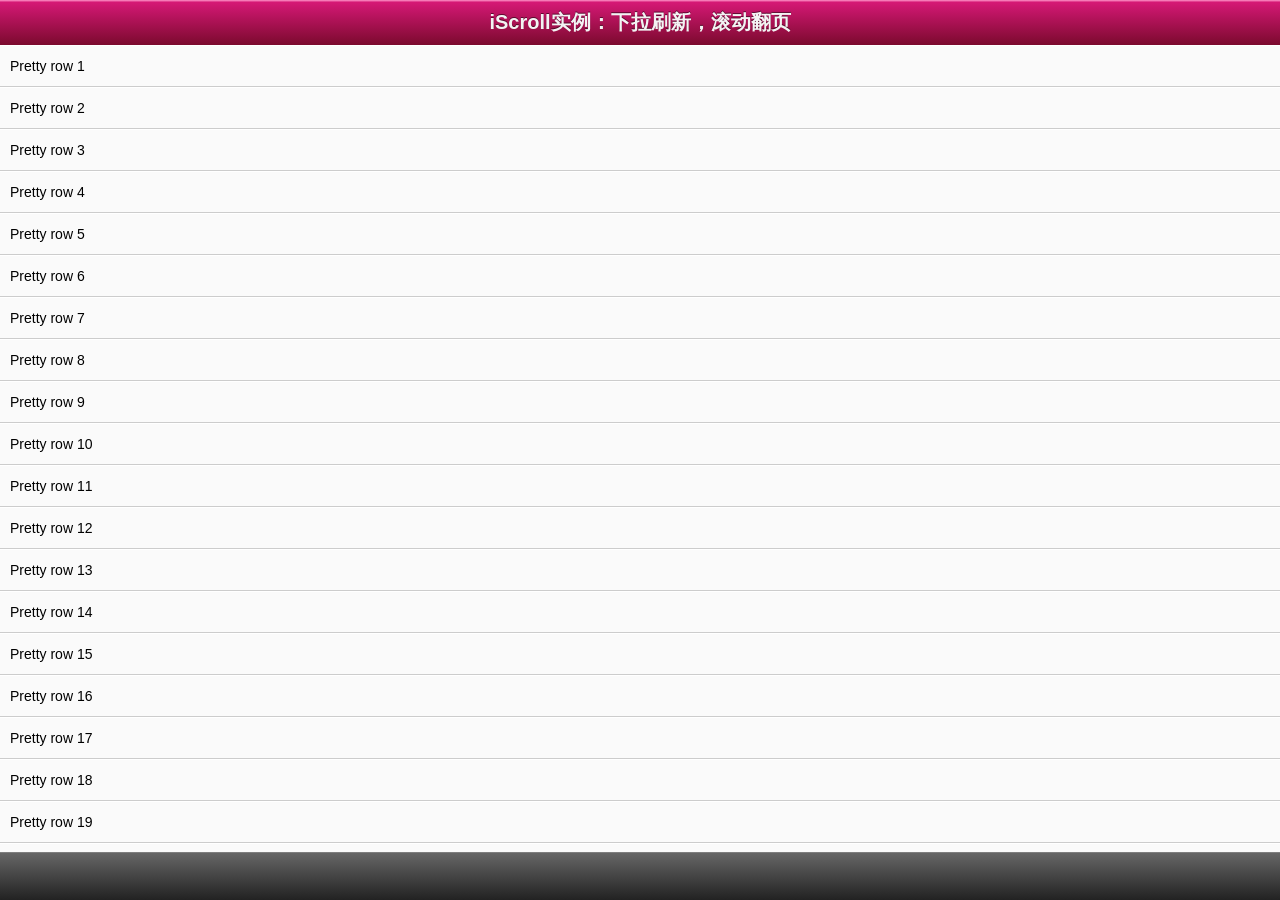
<file: plugin/iscroll/index.html>
<!DOCTYPE html>
<html>
<head>
<meta http-equiv="Content-Type" content="text/html; charset=utf-8">
<meta name="viewport" content="width=device-width, initial-scale=1.0, user-scalable=0, minimum-scale=1.0, maximum-scale=1.0">
<meta name="apple-mobile-web-app-capable" content="yes">
<meta name="apple-mobile-web-app-status-bar-style" content="black">
<title>iScroll 实例：下拉刷新，滚动翻页</title>

<link rel="stylesheet" type="text/css" href="scrollbar.css">
<script type="application/javascript" src="iscroll.js"></script>

<script type="text/javascript">

var myScroll,
	pullDownEl, pullDownOffset,
	pullUpEl, pullUpOffset,
	generatedCount = 0;

/**
 * 下拉刷新 （自定义实现此方法）
 * myScroll.refresh();		// 数据加载完成后，调用界面更新方法
 */
function pullDownAction () {
	setTimeout(function () {	// <-- Simulate network congestion, remove setTimeout from production!
		var el, li, i;
		el = document.getElementById('thelist');

		for (i=0; i<3; i++) {
			li = document.createElement('li');
			li.innerText = 'Generated row ' + (++generatedCount);
			el.insertBefore(li, el.childNodes[0]);
		}
		
		myScroll.refresh();		//数据加载完成后，调用界面更新方法   Remember to refresh when contents are loaded (ie: on ajax completion)
	}, 1000);	// <-- Simulate network congestion, remove setTimeout from production!
}

/**
 * 滚动翻页 （自定义实现此方法）
 * myScroll.refresh();		// 数据加载完成后，调用界面更新方法
 */
function pullUpAction () {
	setTimeout(function () {	// <-- Simulate network congestion, remove setTimeout from production!
		var el, li, i;
		el = document.getElementById('thelist');

		for (i=0; i<3; i++) {
			li = document.createElement('li');
			li.innerText = 'Generated row ' + (++generatedCount);
			el.appendChild(li, el.childNodes[0]);
		}
		
		myScroll.refresh();		// 数据加载完成后，调用界面更新方法 Remember to refresh when contents are loaded (ie: on ajax completion)
	}, 1000);	// <-- Simulate network congestion, remove setTimeout from production!
}

/**
 * 初始化iScroll控件
 */
function loaded() {
	pullDownEl = document.getElementById('pullDown');
	pullDownOffset = pullDownEl.offsetHeight;
	pullUpEl = document.getElementById('pullUp');	
	pullUpOffset = pullUpEl.offsetHeight;
	
	myScroll = new iScroll('wrapper', {
		scrollbarClass: 'myScrollbar', /* 重要样式 */
		useTransition: false, /* 此属性不知用意，本人从true改为false */
		topOffset: pullDownOffset,
		onRefresh: function () {
			if (pullDownEl.className.match('loading')) {
				pullDownEl.className = '';
				pullDownEl.querySelector('.pullDownLabel').innerHTML = '下拉刷新...';
			} else if (pullUpEl.className.match('loading')) {
				pullUpEl.className = '';
				pullUpEl.querySelector('.pullUpLabel').innerHTML = '上拉加载更多...';
			}
		},
		onScrollMove: function () {
			if (this.y > 5 && !pullDownEl.className.match('flip')) {
				pullDownEl.className = 'flip';
				pullDownEl.querySelector('.pullDownLabel').innerHTML = '松手开始更新...';
				this.minScrollY = 0;
			} else if (this.y < 5 && pullDownEl.className.match('flip')) {
				pullDownEl.className = '';
				pullDownEl.querySelector('.pullDownLabel').innerHTML = '下拉刷新...';
				this.minScrollY = -pullDownOffset;
			} else if (this.y < (this.maxScrollY - 5) && !pullUpEl.className.match('flip')) {
				pullUpEl.className = 'flip';
				pullUpEl.querySelector('.pullUpLabel').innerHTML = '松手开始更新...';
				this.maxScrollY = this.maxScrollY;
			} else if (this.y > (this.maxScrollY + 5) && pullUpEl.className.match('flip')) {
				pullUpEl.className = '';
				pullUpEl.querySelector('.pullUpLabel').innerHTML = '上拉加载更多...';
				this.maxScrollY = pullUpOffset;
			}
		},
		onScrollEnd: function () {
			if (pullDownEl.className.match('flip')) {
				pullDownEl.className = 'loading';
				pullDownEl.querySelector('.pullDownLabel').innerHTML = '加载中...';				
				pullDownAction();	// Execute custom function (ajax call?)
			} else if (pullUpEl.className.match('flip')) {
				pullUpEl.className = 'loading';
				pullUpEl.querySelector('.pullUpLabel').innerHTML = '加载中...';				
				pullUpAction();	// Execute custom function (ajax call?)
			}
		}
	});
	
	setTimeout(function () { document.getElementById('wrapper').style.left = '0'; }, 800);
}

//初始化绑定iScroll控件 
document.addEventListener('touchmove', function (e) { e.preventDefault(); }, false);
document.addEventListener('DOMContentLoaded', loaded, false); 

</script>

<style type="text/css" media="all">
body,ul,li {
	padding:0;
	margin:0;
	border:0;
}

body {
	font-size:12px;
	-webkit-user-select:none;
    -webkit-text-size-adjust:none;
	font-family:helvetica;
}

#header {
	position:absolute;
	top:0; left:0;
	width:100%;
	height:45px;
	line-height:45px;
	background-image:-webkit-gradient(linear, 0 0, 0 100%, color-stop(0, #fe96c9), color-stop(0.05, #d51875), color-stop(1, #7b0a2e));
	background-image:-moz-linear-gradient(top, #fe96c9, #d51875 5%, #7b0a2e);
	background-image:-o-linear-gradient(top, #fe96c9, #d51875 5%, #7b0a2e);
	padding:0;
	color:#eee;
	font-size:20px;
	text-align:center;
}

#header a {
	color:#f3f3f3;
	text-decoration:none;
	font-weight:bold;
	text-shadow:0 -1px 0 rgba(0,0,0,0.5);
}

#footer {
	position:absolute;
	bottom:0; left:0;
	width:100%;
	height:48px;
	background-image:-webkit-gradient(linear, 0 0, 0 100%, color-stop(0, #999), color-stop(0.02, #666), color-stop(1, #222));
	background-image:-moz-linear-gradient(top, #999, #666 2%, #222);
	background-image:-o-linear-gradient(top, #999, #666 2%, #222);
	padding:0;
	border-top:1px solid #444;
}

#wrapper {
	position:absolute; z-index:1;
	top:45px; bottom:48px; left:0;
	width:100%;
	background:#555;
	overflow:auto;
}

#scroller {
	position:relative;
/*	-webkit-touch-callout:none;*/
	-webkit-tap-highlight-color:rgba(0,0,0,0);

	float:left;
	width:100%;
	padding:0;
}

#scroller ul {
	position:relative;
	list-style:none;
	padding:0;
	margin:0;
	width:100%;
	text-align:left;
}

#scroller li {
	padding:0 10px;
	height:40px;
	line-height:40px;
	border-bottom:1px solid #ccc;
	border-top:1px solid #fff;
	background-color:#fafafa;
	font-size:14px;
}

#scroller li > a {
	display:block;
}

/**
 *
 * 下拉样式 Pull down styles
 *
 */
#pullDown, #pullUp {
	background:#fff;
	height:40px;
	line-height:40px;
	padding:5px 10px;
	border-bottom:1px solid #ccc;
	font-weight:bold;
	font-size:14px;
	color:#888;
}
#pullDown .pullDownIcon, #pullUp .pullUpIcon  {
	display:block; float:left;
	width:40px; height:40px;
	background:url(pull-icon@2x.png) 0 0 no-repeat;
	-webkit-background-size:40px 80px; background-size:40px 80px;
	-webkit-transition-property:-webkit-transform;
	-webkit-transition-duration:250ms;	
}
#pullDown .pullDownIcon {
	-webkit-transform:rotate(0deg) translateZ(0);
}
#pullUp .pullUpIcon  {
	-webkit-transform:rotate(-180deg) translateZ(0);
}

#pullDown.flip .pullDownIcon {
	-webkit-transform:rotate(-180deg) translateZ(0);
}

#pullUp.flip .pullUpIcon {
	-webkit-transform:rotate(0deg) translateZ(0);
}

#pullDown.loading .pullDownIcon, #pullUp.loading .pullUpIcon {
	background-position:0 100%;
	-webkit-transform:rotate(0deg) translateZ(0);
	-webkit-transition-duration:0ms;

	-webkit-animation-name:loading;
	-webkit-animation-duration:2s;
	-webkit-animation-iteration-count:infinite;
	-webkit-animation-timing-function:linear;
}

@-webkit-keyframes loading {
	from { -webkit-transform:rotate(0deg) translateZ(0); }
	to { -webkit-transform:rotate(360deg) translateZ(0); }
}

</style>


</head>
<body>
<div id="header">
<a href="../db.html#page2">iScroll实例：下拉刷新，滚动翻页</a>
</div>
<div id="wrapper">
	<div id="scroller">
		<div id="pullDown">
			<span class="pullDownIcon"></span><span class="pullDownLabel">下拉刷新...</span>
		</div>
		
		<ul id="thelist">
			<li>Pretty row 1</li>
			<li id="aaa">Pretty row 2</li>
			<li>Pretty row 3</li>
			<li>Pretty row 4</li>
			<li>Pretty row 5</li>
			<li>Pretty row 6</li>
			<li>Pretty row 7</li>
			<li>Pretty row 8</li>
			<li>Pretty row 9</li>
			<li>Pretty row 10</li>
			<li>Pretty row 11</li>
			<li>Pretty row 12</li>
			<li>Pretty row 13</li>
			<li>Pretty row 14</li>
			<li>Pretty row 15</li>
			<li>Pretty row 16</li>
			<li>Pretty row 17</li>
			<li>Pretty row 18</li>
			<li>Pretty row 19</li>
			<li>Pretty row 20</li>
			<li>Pretty row 21</li>
			<li>Pretty row 22</li>
			<li>Pretty row 23</li>
			<li>Pretty row 24</li>
			<li>Pretty row 25</li>
			<li>Pretty row 26</li>
			<li>Pretty row 27</li>
			<li>Pretty row 28</li>
			<li>Pretty row 29</li>
			<li>Pretty row 30</li>
			<li>Pretty row 31</li>
			<li>Pretty row 32</li>
			<li>Pretty row 33</li>
			<li>Pretty row 34</li>
			<li>Pretty row 35</li>
			<li>Pretty row 36</li>
			<li>Pretty row 37</li>
			<li>Pretty row 38</li>
			<li>Pretty row 39</li>
			<li>Pretty row 40</li>
		</ul>
		
		<div id="pullUp">
			<span class="pullUpIcon"></span><span class="pullUpLabel">上拉加载更多...</span>
		</div>
		
	</div>
</div>

<div id="footer"></div>

</body>
</html>
</file>
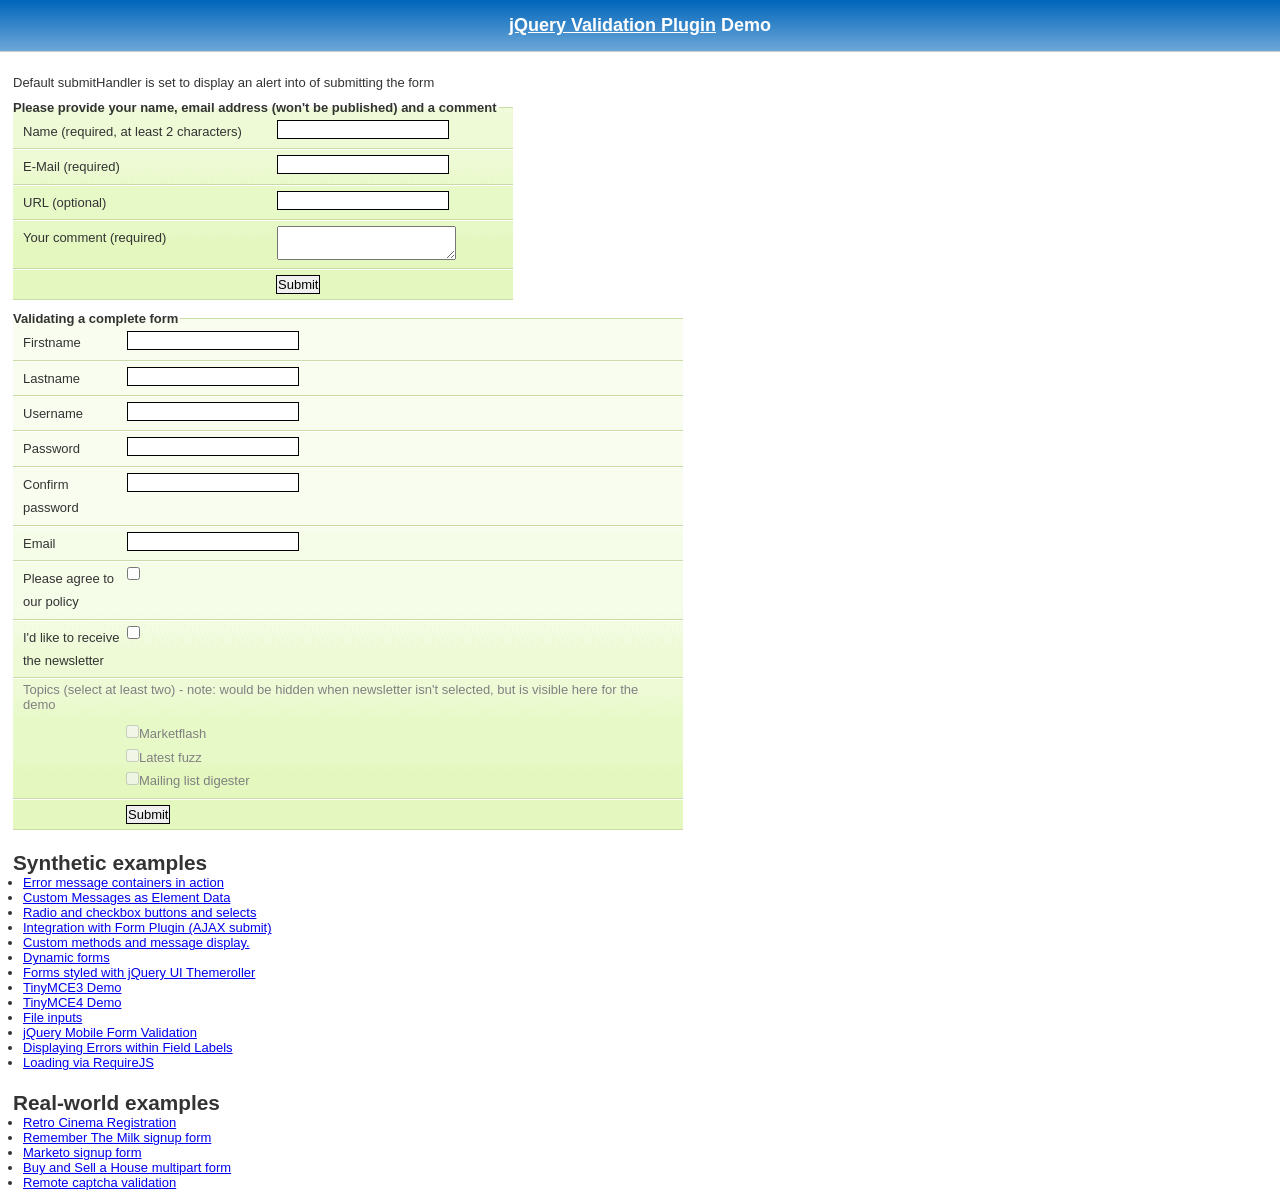
<file: plugin/jquery-validation-1.15.0/demo/index.html>
<!DOCTYPE html>
<html lang="en">
<head>
	<meta charset="utf-8">
	<title>jQuery validation plug-in - main demo</title>
	<link rel="stylesheet" href="css/screen.css">
	<script src="../lib/jquery.js"></script>
	<script src="../dist/jquery.validate.js"></script>
	<script>
	$.validator.setDefaults({
		submitHandler: function() {
			alert("submitted!");
		}
	});

	$().ready(function() {
		// validate the comment form when it is submitted
		$("#commentForm").validate();

		// validate signup form on keyup and submit
		$("#signupForm").validate({
			rules: {
				firstname: "required",
				lastname: "required",
				username: {
					required: true,
					minlength: 2
				},
				password: {
					required: true,
					minlength: 5
				},
				confirm_password: {
					required: true,
					minlength: 5,
					equalTo: "#password"
				},
				email: {
					required: true,
					email: true
				},
				topic: {
					required: "#newsletter:checked",
					minlength: 2
				},
				agree: "required"
			},
			messages: {
				firstname: "Please enter your firstname",
				lastname: "Please enter your lastname",
				username: {
					required: "Please enter a username",
					minlength: "Your username must consist of at least 2 characters"
				},
				password: {
					required: "Please provide a password",
					minlength: "Your password must be at least 5 characters long"
				},
				confirm_password: {
					required: "Please provide a password",
					minlength: "Your password must be at least 5 characters long",
					equalTo: "Please enter the same password as above"
				},
				email: "Please enter a valid email address",
				agree: "Please accept our policy",
				topic: "Please select at least 2 topics"
			}
		});

		// propose username by combining first- and lastname
		$("#username").focus(function() {
			var firstname = $("#firstname").val();
			var lastname = $("#lastname").val();
			if (firstname && lastname && !this.value) {
				this.value = firstname + "." + lastname;
			}
		});

		//code to hide topic selection, disable for demo
		var newsletter = $("#newsletter");
		// newsletter topics are optional, hide at first
		var inital = newsletter.is(":checked");
		var topics = $("#newsletter_topics")[inital ? "removeClass" : "addClass"]("gray");
		var topicInputs = topics.find("input").attr("disabled", !inital);
		// show when newsletter is checked
		newsletter.click(function() {
			topics[this.checked ? "removeClass" : "addClass"]("gray");
			topicInputs.attr("disabled", !this.checked);
		});
	});
	</script>
	<style>
	#commentForm {
		width: 500px;
	}
	#commentForm label {
		width: 250px;
	}
	#commentForm label.error, #commentForm input.submit {
		margin-left: 253px;
	}
	#signupForm {
		width: 670px;
	}
	#signupForm label.error {
		margin-left: 10px;
		width: auto;
		display: inline;
	}
	#newsletter_topics label.error {
		display: none;
		margin-left: 103px;
	}
	</style>
</head>
<body>
<h1 id="banner"><a href="http://jqueryvalidation.org/">jQuery Validation Plugin</a> Demo</h1>
<div id="main">
	<p>Default submitHandler is set to display an alert into of submitting the form</p>
	<form class="cmxform" id="commentForm" method="get" action="">
		<fieldset>
			<legend>Please provide your name, email address (won't be published) and a comment</legend>
			<p>
				<label for="cname">Name (required, at least 2 characters)</label>
				<input id="cname" name="name" minlength="2" type="text" required>
			</p>
			<p>
				<label for="cemail">E-Mail (required)</label>
				<input id="cemail" type="email" name="email" required>
			</p>
			<p>
				<label for="curl">URL (optional)</label>
				<input id="curl" type="url" name="url">
			</p>
			<p>
				<label for="ccomment">Your comment (required)</label>
				<textarea id="ccomment" name="comment" required></textarea>
			</p>
			<p>
				<input class="submit" type="submit" value="Submit">
			</p>
		</fieldset>
	</form>
	<form class="cmxform" id="signupForm" method="get" action="">
		<fieldset>
			<legend>Validating a complete form</legend>
			<p>
				<label for="firstname">Firstname</label>
				<input id="firstname" name="firstname" type="text">
			</p>
			<p>
				<label for="lastname">Lastname</label>
				<input id="lastname" name="lastname" type="text">
			</p>
			<p>
				<label for="username">Username</label>
				<input id="username" name="username" type="text">
			</p>
			<p>
				<label for="password">Password</label>
				<input id="password" name="password" type="password">
			</p>
			<p>
				<label for="confirm_password">Confirm password</label>
				<input id="confirm_password" name="confirm_password" type="password">
			</p>
			<p>
				<label for="email">Email</label>
				<input id="email" name="email" type="email">
			</p>
			<p>
				<label for="agree">Please agree to our policy</label>
				<input type="checkbox" class="checkbox" id="agree" name="agree">
			</p>
			<p>
				<label for="newsletter">I'd like to receive the newsletter</label>
				<input type="checkbox" class="checkbox" id="newsletter" name="newsletter">
			</p>
			<fieldset id="newsletter_topics">
				<legend>Topics (select at least two) - note: would be hidden when newsletter isn't selected, but is visible here for the demo</legend>
				<label for="topic_marketflash">
					<input type="checkbox" id="topic_marketflash" value="marketflash" name="topic">Marketflash
				</label>
				<label for="topic_fuzz">
					<input type="checkbox" id="topic_fuzz" value="fuzz" name="topic">Latest fuzz
				</label>
				<label for="topic_digester">
					<input type="checkbox" id="topic_digester" value="digester" name="topic">Mailing list digester
				</label>
				<label for="topic" class="error">Please select at least two topics you'd like to receive.</label>
			</fieldset>
			<p>
				<input class="submit" type="submit" value="Submit">
			</p>
		</fieldset>
	</form>
	<h3>Synthetic examples</h3>
	<ul>
		<li><a href="errorcontainer-demo.html">Error message containers in action</a>
		</li>
		<li><a href="custom-messages-data-demo.html">Custom Messages as Element Data</a>
		</li>
		<li><a href="radio-checkbox-select-demo.html">Radio and checkbox buttons and selects</a>
		</li>
		<li><a href="ajaxSubmit-integration-demo.html">Integration with Form Plugin (AJAX submit)</a>
		</li>
		<li><a href="custom-methods-demo.html">Custom methods and message display.</a>
		</li>
		<li><a href="dynamic-totals.html">Dynamic forms</a>
		</li>
		<li><a href="themerollered.html">Forms styled with jQuery UI Themeroller</a>
		</li>
		<li><a href="tinymce/">TinyMCE3 Demo</a>
		</li>
		<li><a href="tinymce4/">TinyMCE4 Demo</a>
		</li>
		<li><a href="file_input.html">File inputs</a>
		</li>
		<li><a href="jquerymobile.html">jQuery Mobile Form Validation</a>
		</li>
		<li><a href="errors-within-labels.html">Displaying Errors within Field Labels</a>
		</li>
		<li><a href="requirejs/index.html">Loading via RequireJS</a>
		</li>
	</ul>
	<h3>Real-world examples</h3>
	<ul>
		<li><a href="cinema/">Retro Cinema Registration</a></li>
		<li><a href="milk/">Remember The Milk signup form</a></li>
		<li><a href="marketo/">Marketo signup form</a></li>
		<li><a href="multipart/">Buy and Sell a House multipart form</a></li>
		<li><a href="captcha/">Remote captcha validation</a></li>
	</ul>
</div>
</body>
</html>
</file>
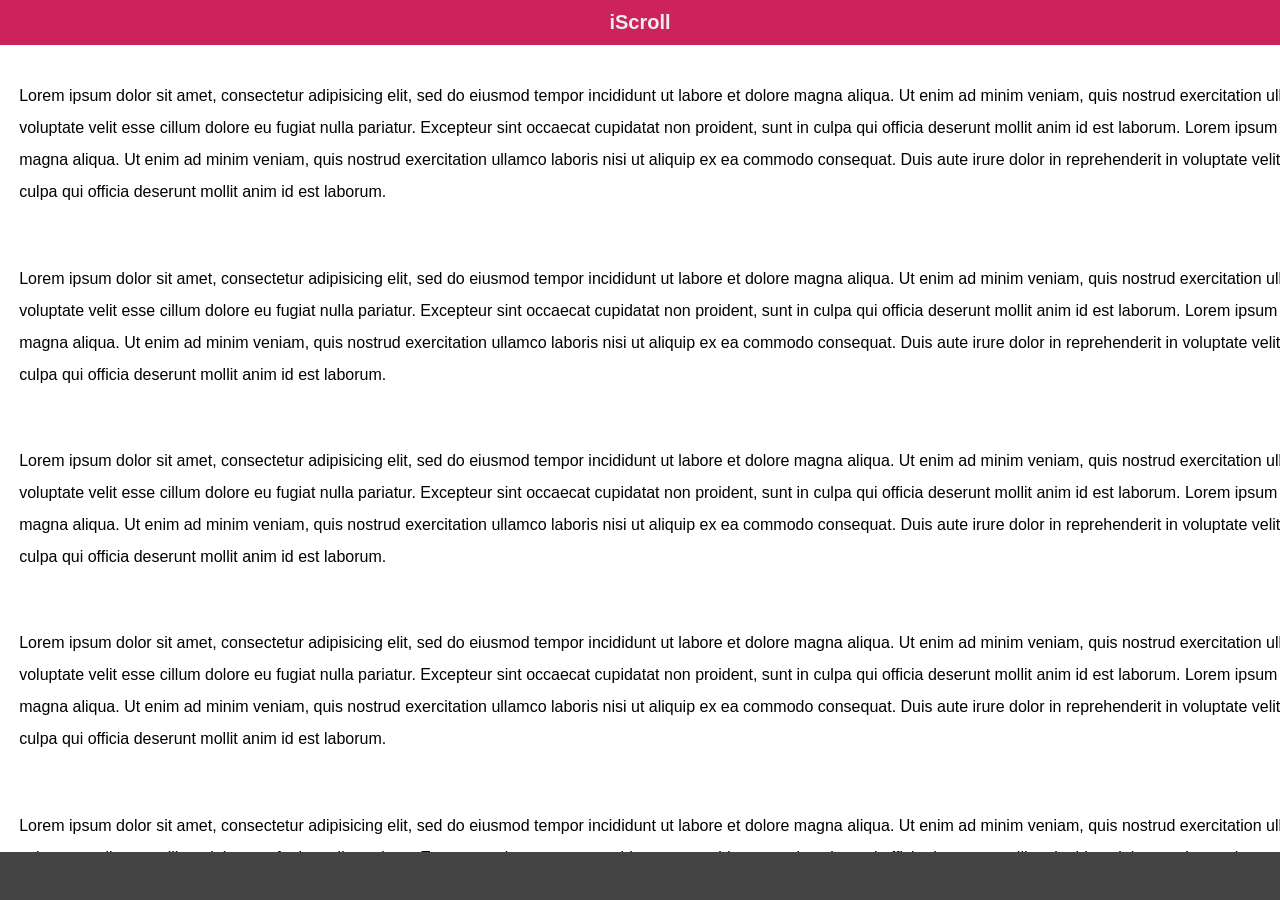
<file: plugin/iscroll/demos/2d-scroll/index.html>
<!DOCTYPE html>
<html>
<head>
<meta charset="utf-8">
<meta name="viewport" content="width=device-width, initial-scale=1.0, user-scalable=0, minimum-scale=1.0, maximum-scale=1.0">

<title>iScroll demo: 2d scroll</title>

<script type="text/javascript" src="../../build/iscroll.js"></script>

<script type="text/javascript">

var myScroll;

function loaded () {
	myScroll = new IScroll('#wrapper', { scrollX: true, freeScroll: true });
}

document.addEventListener('touchmove', function (e) { e.preventDefault(); }, false);

</script>

<style type="text/css">
* {
	-webkit-box-sizing: border-box;
	-moz-box-sizing: border-box;
	box-sizing: border-box;
}

html {
	-ms-touch-action: none;
}

body,ul,li {
	padding: 0;
	margin: 0;
	border: 0;
}

body {
	font-size: 12px;
	font-family: ubuntu, helvetica, arial;
	overflow: hidden; /* this is important to prevent the whole page to bounce */
}

#header {
	position: absolute;
	z-index: 2;
	top: 0;
	left: 0;
	width: 100%;
	height: 45px;
	line-height: 45px;
	background: #CD235C;
	padding: 0;
	color: #eee;
	font-size: 20px;
	text-align: center;
	font-weight: bold;
}

#footer {
	position: absolute;
	z-index: 2;
	bottom: 0;
	left: 0;
	width: 100%;
	height: 48px;
	background: #444;
	padding: 0;
	border-top: 1px solid #444;
}

#wrapper {
	position: absolute;
	z-index: 1;
	top: 45px;
	bottom: 48px;
	left: 0;
	width: 100%;
	background: #ccc;
	overflow: hidden;
}

#scroller {
	position: absolute;
	z-index: 1;
	-webkit-tap-highlight-color: rgba(0,0,0,0);
	width: 2000px;
	-webkit-transform: translateZ(0);
	-moz-transform: translateZ(0);
	-ms-transform: translateZ(0);
	-o-transform: translateZ(0);
	transform: translateZ(0);
	-webkit-touch-callout: none;
	-webkit-user-select: none;
	-moz-user-select: none;
	-ms-user-select: none;
	user-select: none;
	-webkit-text-size-adjust: none;
	-moz-text-size-adjust: none;
	-ms-text-size-adjust: none;
	-o-text-size-adjust: none;
	text-size-adjust: none;
	background: #fff;
}

p {
	font-size: 16px;
	padding: 1.2em;
	line-height: 200%;
}

</style>
</head>
<body onload="loaded()">
<div id="header">iScroll</div>

<div id="wrapper">
	<div id="scroller">
		<p>Lorem ipsum dolor sit amet, consectetur adipisicing elit, sed do eiusmod tempor incididunt ut labore et dolore magna aliqua. Ut enim ad minim veniam, quis nostrud exercitation ullamco laboris nisi ut aliquip ex ea commodo consequat. Duis aute irure dolor in reprehenderit in voluptate velit esse cillum dolore eu fugiat nulla pariatur. Excepteur sint occaecat cupidatat non proident, sunt in culpa qui officia deserunt mollit anim id est laborum. Lorem ipsum dolor sit amet, consectetur adipisicing elit, sed do eiusmod tempor incididunt ut labore et dolore magna aliqua. Ut enim ad minim veniam, quis nostrud exercitation ullamco laboris nisi ut aliquip ex ea commodo consequat. Duis aute irure dolor in reprehenderit in voluptate velit esse cillum dolore eu fugiat nulla pariatur. Excepteur sint occaecat cupidatat non proident, sunt in culpa qui officia deserunt mollit anim id est laborum.</p>

		<p>Lorem ipsum dolor sit amet, consectetur adipisicing elit, sed do eiusmod tempor incididunt ut labore et dolore magna aliqua. Ut enim ad minim veniam, quis nostrud exercitation ullamco laboris nisi ut aliquip ex ea commodo consequat. Duis aute irure dolor in reprehenderit in voluptate velit esse cillum dolore eu fugiat nulla pariatur. Excepteur sint occaecat cupidatat non proident, sunt in culpa qui officia deserunt mollit anim id est laborum. Lorem ipsum dolor sit amet, consectetur adipisicing elit, sed do eiusmod tempor incididunt ut labore et dolore magna aliqua. Ut enim ad minim veniam, quis nostrud exercitation ullamco laboris nisi ut aliquip ex ea commodo consequat. Duis aute irure dolor in reprehenderit in voluptate velit esse cillum dolore eu fugiat nulla pariatur. Excepteur sint occaecat cupidatat non proident, sunt in culpa qui officia deserunt mollit anim id est laborum.</p>

		<p>Lorem ipsum dolor sit amet, consectetur adipisicing elit, sed do eiusmod tempor incididunt ut labore et dolore magna aliqua. Ut enim ad minim veniam, quis nostrud exercitation ullamco laboris nisi ut aliquip ex ea commodo consequat. Duis aute irure dolor in reprehenderit in voluptate velit esse cillum dolore eu fugiat nulla pariatur. Excepteur sint occaecat cupidatat non proident, sunt in culpa qui officia deserunt mollit anim id est laborum. Lorem ipsum dolor sit amet, consectetur adipisicing elit, sed do eiusmod tempor incididunt ut labore et dolore magna aliqua. Ut enim ad minim veniam, quis nostrud exercitation ullamco laboris nisi ut aliquip ex ea commodo consequat. Duis aute irure dolor in reprehenderit in voluptate velit esse cillum dolore eu fugiat nulla pariatur. Excepteur sint occaecat cupidatat non proident, sunt in culpa qui officia deserunt mollit anim id est laborum.</p>

		<p>Lorem ipsum dolor sit amet, consectetur adipisicing elit, sed do eiusmod tempor incididunt ut labore et dolore magna aliqua. Ut enim ad minim veniam, quis nostrud exercitation ullamco laboris nisi ut aliquip ex ea commodo consequat. Duis aute irure dolor in reprehenderit in voluptate velit esse cillum dolore eu fugiat nulla pariatur. Excepteur sint occaecat cupidatat non proident, sunt in culpa qui officia deserunt mollit anim id est laborum. Lorem ipsum dolor sit amet, consectetur adipisicing elit, sed do eiusmod tempor incididunt ut labore et dolore magna aliqua. Ut enim ad minim veniam, quis nostrud exercitation ullamco laboris nisi ut aliquip ex ea commodo consequat. Duis aute irure dolor in reprehenderit in voluptate velit esse cillum dolore eu fugiat nulla pariatur. Excepteur sint occaecat cupidatat non proident, sunt in culpa qui officia deserunt mollit anim id est laborum.</p>

		<p>Lorem ipsum dolor sit amet, consectetur adipisicing elit, sed do eiusmod tempor incididunt ut labore et dolore magna aliqua. Ut enim ad minim veniam, quis nostrud exercitation ullamco laboris nisi ut aliquip ex ea commodo consequat. Duis aute irure dolor in reprehenderit in voluptate velit esse cillum dolore eu fugiat nulla pariatur. Excepteur sint occaecat cupidatat non proident, sunt in culpa qui officia deserunt mollit anim id est laborum. Lorem ipsum dolor sit amet, consectetur adipisicing elit, sed do eiusmod tempor incididunt ut labore et dolore magna aliqua. Ut enim ad minim veniam, quis nostrud exercitation ullamco laboris nisi ut aliquip ex ea commodo consequat. Duis aute irure dolor in reprehenderit in voluptate velit esse cillum dolore eu fugiat nulla pariatur. Excepteur sint occaecat cupidatat non proident, sunt in culpa qui officia deserunt mollit anim id est laborum.</p>

		<p>Lorem ipsum dolor sit amet, consectetur adipisicing elit, sed do eiusmod tempor incididunt ut labore et dolore magna aliqua. Ut enim ad minim veniam, quis nostrud exercitation ullamco laboris nisi ut aliquip ex ea commodo consequat. Duis aute irure dolor in reprehenderit in voluptate velit esse cillum dolore eu fugiat nulla pariatur. Excepteur sint occaecat cupidatat non proident, sunt in culpa qui officia deserunt mollit anim id est laborum. Lorem ipsum dolor sit amet, consectetur adipisicing elit, sed do eiusmod tempor incididunt ut labore et dolore magna aliqua. Ut enim ad minim veniam, quis nostrud exercitation ullamco laboris nisi ut aliquip ex ea commodo consequat. Duis aute irure dolor in reprehenderit in voluptate velit esse cillum dolore eu fugiat nulla pariatur. Excepteur sint occaecat cupidatat non proident, sunt in culpa qui officia deserunt mollit anim id est laborum.</p>
	</div>
</div>

<div id="footer"></div>

</body>
</html>
</file>
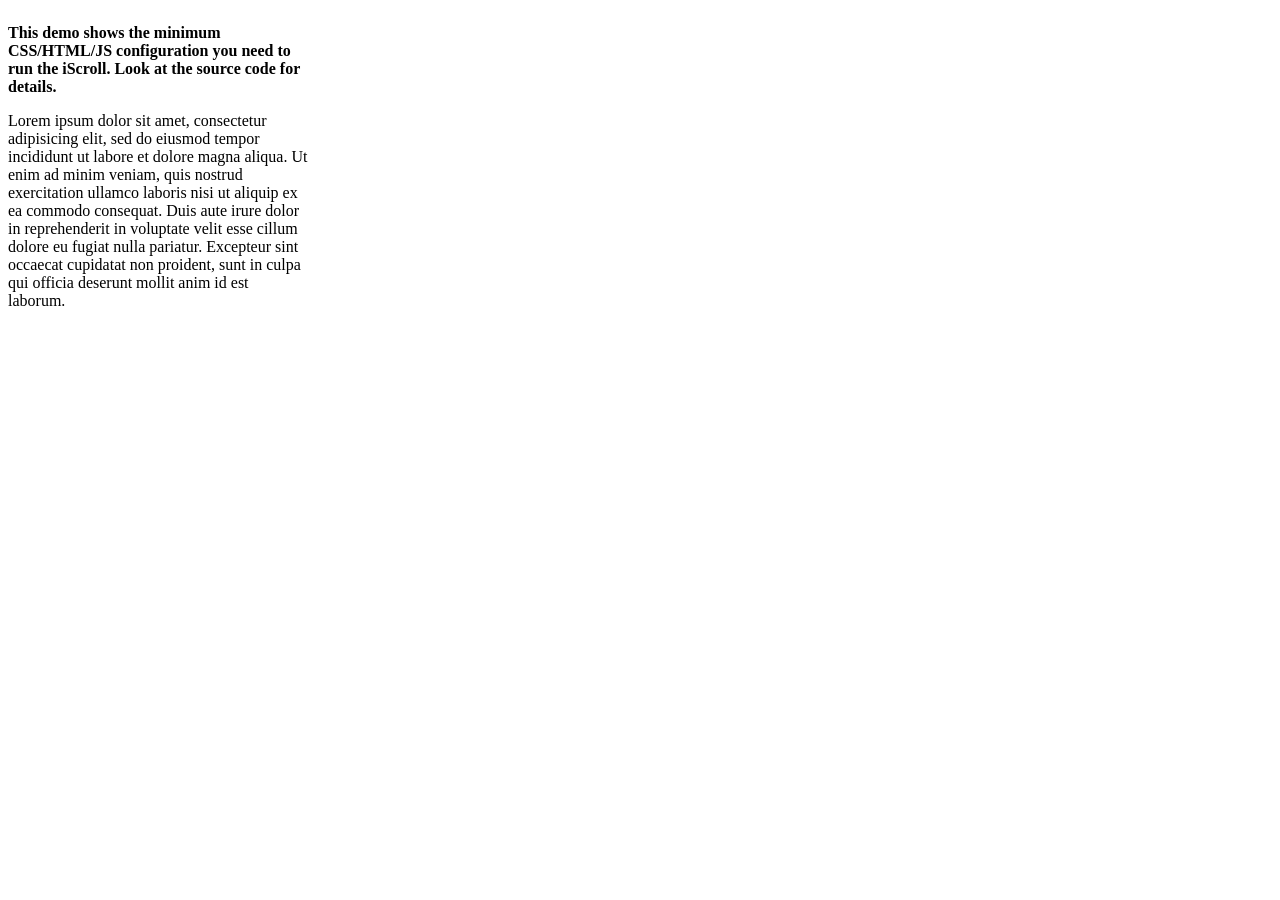
<file: plugin/iscroll/demos/barebone/index.html>
<!DOCTYPE html>
<html>
<head>
<meta charset="utf-8">
<meta name="viewport" content="width=device-width, initial-scale=1.0, user-scalable=0, minimum-scale=1.0, maximum-scale=1.0">

<title>iScroll demo: barebone</title>

<script type="text/javascript" src="../../build/iscroll.js"></script>

<script type="text/javascript">

var myScroll;

function loaded () {
	myScroll = new IScroll('#wrapper');
}

document.addEventListener('touchmove', function (e) { e.preventDefault(); }, false);

</script>

<style>
body {
	/* On modern browsers, prevent the whole page to bounce */
	overflow: hidden;
}

#wrapper {
	position: relative;
	width: 300px;
	height: 300px;
	overflow: hidden;

	/* Prevent native touch events on Windows */
	-ms-touch-action: none;

	/* Prevent the callout on tap-hold and text selection */
	-webkit-touch-callout: none;
	-webkit-user-select: none;
	-moz-user-select: none;
	-ms-user-select: none;
	user-select: none;

	/* Prevent text resize on orientation change, useful for web-apps */
	-webkit-text-size-adjust: none;
	-moz-text-size-adjust: none;
	-ms-text-size-adjust: none;
	-o-text-size-adjust: none;
	text-size-adjust: none;
}

#scroller {
	position: absolute;

	/* Prevent elements to be highlighted on tap */
	-webkit-tap-highlight-color: rgba(0,0,0,0);

	/* Put the scroller into the HW Compositing layer right from the start */
	-webkit-transform: translateZ(0);
	-moz-transform: translateZ(0);
	-ms-transform: translateZ(0);
	-o-transform: translateZ(0);
	transform: translateZ(0);
}
</style>

</head>
<body onload="loaded()">

<div id="wrapper">
	<div id="scroller">
		<p><strong>This demo shows the minimum CSS/HTML/JS configuration you need to run the iScroll. Look at the source code for details.</strong></p>

		<p>Lorem ipsum dolor sit amet, consectetur adipisicing elit, sed do eiusmod tempor incididunt ut labore et dolore magna aliqua. Ut enim ad minim veniam, quis nostrud exercitation ullamco laboris nisi ut aliquip ex ea commodo consequat. Duis aute irure dolor in reprehenderit in voluptate velit esse cillum dolore eu fugiat nulla pariatur. Excepteur sint occaecat cupidatat non proident, sunt in culpa qui officia deserunt mollit anim id est laborum.</p>

		<p>Sed ut perspiciatis unde omnis iste natus error sit voluptatem accusantium doloremque laudantium, totam rem aperiam, eaque ipsa quae ab illo inventore veritatis et quasi architecto beatae vitae dicta sunt explicabo. Nemo enim ipsam voluptatem quia voluptas sit aspernatur aut odit aut fugit, sed quia consequuntur magni dolores eos qui ratione voluptatem sequi nesciunt. Neque porro quisquam est, qui dolorem ipsum quia dolor sit amet, consectetur, adipisci velit, sed quia non numquam eius modi tempora incidunt ut labore et dolore magnam aliquam quaerat voluptatem. Ut enim ad minima veniam, quis nostrum exercitationem ullam corporis suscipit laboriosam, nisi ut aliquid ex ea commodi consequatur? Quis autem vel eum iure reprehenderit qui in ea voluptate velit esse quam nihil molestiae consequatur, vel illum qui dolorem eum fugiat quo voluptas nulla pariatur?</p>

		<p>At vero eos et accusamus et iusto odio dignissimos ducimus qui blanditiis praesentium voluptatum deleniti atque corrupti quos dolores et quas molestias excepturi sint occaecati cupiditate non provident, similique sunt in culpa qui officia deserunt mollitia animi, id est laborum et dolorum fuga. Et harum quidem rerum facilis est et expedita distinctio. Nam libero tempore, cum soluta nobis est eligendi optio cumque nihil impedit quo minus id quod maxime placeat facere possimus, omnis voluptas assumenda est, omnis dolor repellendus. Temporibus autem quibusdam et aut officiis debitis aut rerum necessitatibus saepe eveniet ut et voluptates repudiandae sint et molestiae non recusandae. Itaque earum rerum hic tenetur a sapiente delectus, ut aut reiciendis voluptatibus maiores alias consequatur aut perferendis doloribus asperiores repellat.</p>
	</div>
</div>

</body>
</html>
</file>
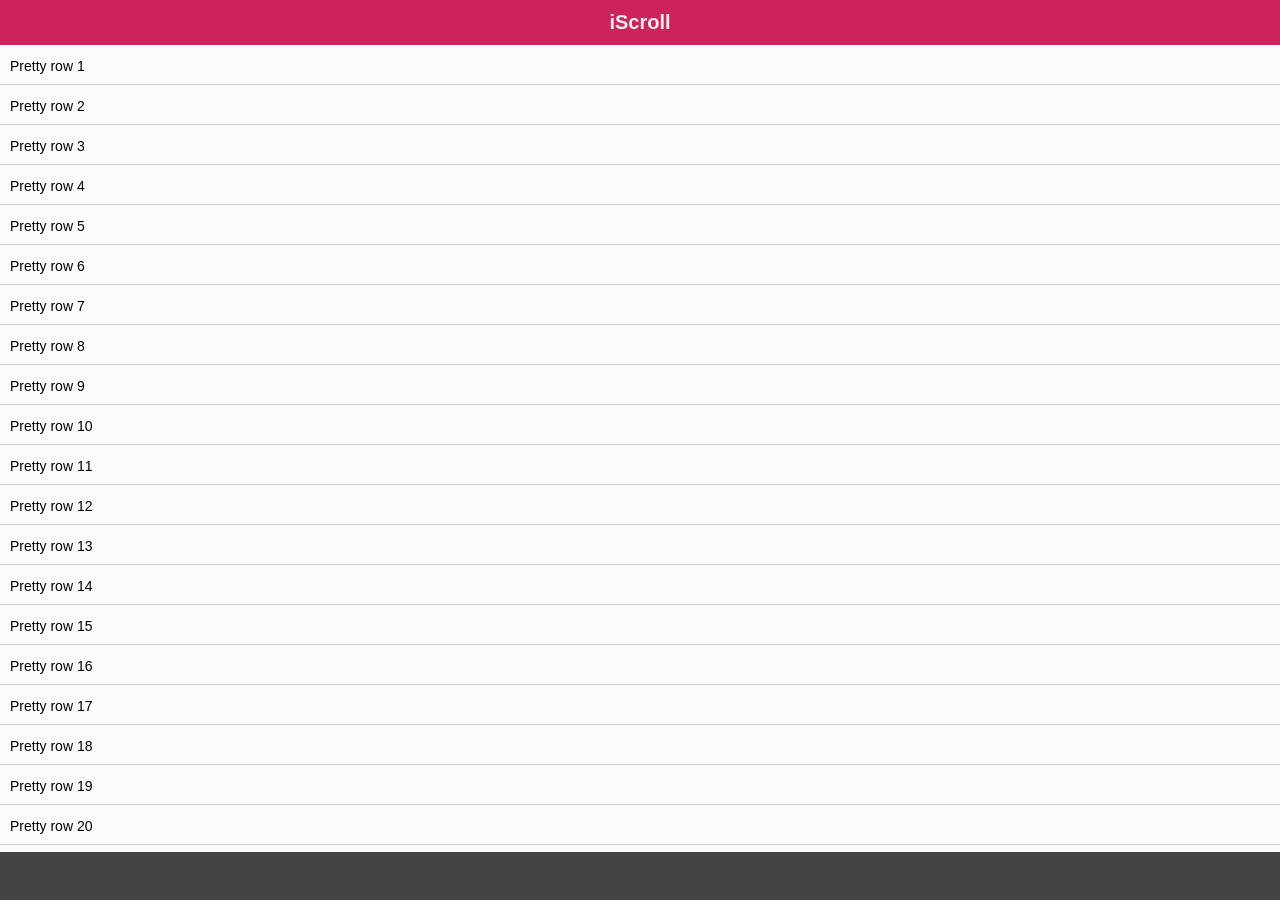
<file: plugin/iscroll/demos/bounce-easing/index.html>
<!DOCTYPE html>
<html>
<head>
<meta charset="utf-8">
<meta name="viewport" content="width=device-width, initial-scale=1.0, user-scalable=0, minimum-scale=1.0, maximum-scale=1.0">

<title>iScroll demo: bounce easing</title>

<script type="text/javascript" src="../../build/iscroll.js"></script>

<script type="text/javascript">

var myScroll;

function loaded () {
	myScroll = new IScroll('#wrapper', { bounceEasing: 'elastic', bounceTime: 1200 });
}

document.addEventListener('touchmove', function (e) { e.preventDefault(); }, false);

</script>

<style type="text/css">
* {
	-webkit-box-sizing: border-box;
	-moz-box-sizing: border-box;
	box-sizing: border-box;
}

html {
	-ms-touch-action: none;
}

body,ul,li {
	padding: 0;
	margin: 0;
	border: 0;
}

body {
	font-size: 12px;
	font-family: ubuntu, helvetica, arial;
	overflow: hidden; /* this is important to prevent the whole page to bounce */
}

#header {
	position: absolute;
	z-index: 2;
	top: 0;
	left: 0;
	width: 100%;
	height: 45px;
	line-height: 45px;
	background: #CD235C;
	padding: 0;
	color: #eee;
	font-size: 20px;
	text-align: center;
	font-weight: bold;
}

#footer {
	position: absolute;
	z-index: 2;
	bottom: 0;
	left: 0;
	width: 100%;
	height: 48px;
	background: #444;
	padding: 0;
	border-top: 1px solid #444;
}

#wrapper {
	position: absolute;
	z-index: 1;
	top: 45px;
	bottom: 48px;
	left: 0;
	width: 100%;
	background: #ccc;
	overflow: hidden;
}

#scroller {
	position: absolute;
	z-index: 1;
	-webkit-tap-highlight-color: rgba(0,0,0,0);
	width: 100%;
	-webkit-transform: translateZ(0);
	-moz-transform: translateZ(0);
	-ms-transform: translateZ(0);
	-o-transform: translateZ(0);
	transform: translateZ(0);
	-webkit-touch-callout: none;
	-webkit-user-select: none;
	-moz-user-select: none;
	-ms-user-select: none;
	user-select: none;
	-webkit-text-size-adjust: none;
	-moz-text-size-adjust: none;
	-ms-text-size-adjust: none;
	-o-text-size-adjust: none;
	text-size-adjust: none;
}

#scroller ul {
	list-style: none;
	padding: 0;
	margin: 0;
	width: 100%;
	text-align: left;
}

#scroller li {
	padding: 0 10px;
	height: 40px;
	line-height: 40px;
	border-bottom: 1px solid #ccc;
	border-top: 1px solid #fff;
	background-color: #fafafa;
	font-size: 14px;
}

</style>
</head>
<body onload="loaded()">
<div id="header">iScroll</div>

<div id="wrapper">
	<div id="scroller">
		<ul>
			<li>Pretty row 1</li>
			<li>Pretty row 2</li>
			<li>Pretty row 3</li>
			<li>Pretty row 4</li>
			<li>Pretty row 5</li>
			<li>Pretty row 6</li>
			<li>Pretty row 7</li>
			<li>Pretty row 8</li>
			<li>Pretty row 9</li>
			<li>Pretty row 10</li>
			<li>Pretty row 11</li>
			<li>Pretty row 12</li>
			<li>Pretty row 13</li>
			<li>Pretty row 14</li>
			<li>Pretty row 15</li>
			<li>Pretty row 16</li>
			<li>Pretty row 17</li>
			<li>Pretty row 18</li>
			<li>Pretty row 19</li>
			<li>Pretty row 20</li>
			<li>Pretty row 21</li>
			<li>Pretty row 22</li>
			<li>Pretty row 23</li>
			<li>Pretty row 24</li>
			<li>Pretty row 25</li>
			<li>Pretty row 26</li>
			<li>Pretty row 27</li>
			<li>Pretty row 28</li>
			<li>Pretty row 29</li>
			<li>Pretty row 30</li>
			<li>Pretty row 31</li>
			<li>Pretty row 32</li>
			<li>Pretty row 33</li>
			<li>Pretty row 34</li>
			<li>Pretty row 35</li>
			<li>Pretty row 36</li>
			<li>Pretty row 37</li>
			<li>Pretty row 38</li>
			<li>Pretty row 39</li>
			<li>Pretty row 40</li>
			<li>Pretty row 41</li>
			<li>Pretty row 42</li>
			<li>Pretty row 43</li>
			<li>Pretty row 44</li>
			<li>Pretty row 45</li>
			<li>Pretty row 46</li>
			<li>Pretty row 47</li>
			<li>Pretty row 48</li>
			<li>Pretty row 49</li>
			<li>Pretty row 50</li>
		</ul>
	</div>
</div>

<div id="footer"></div>

</body>
</html>
</file>
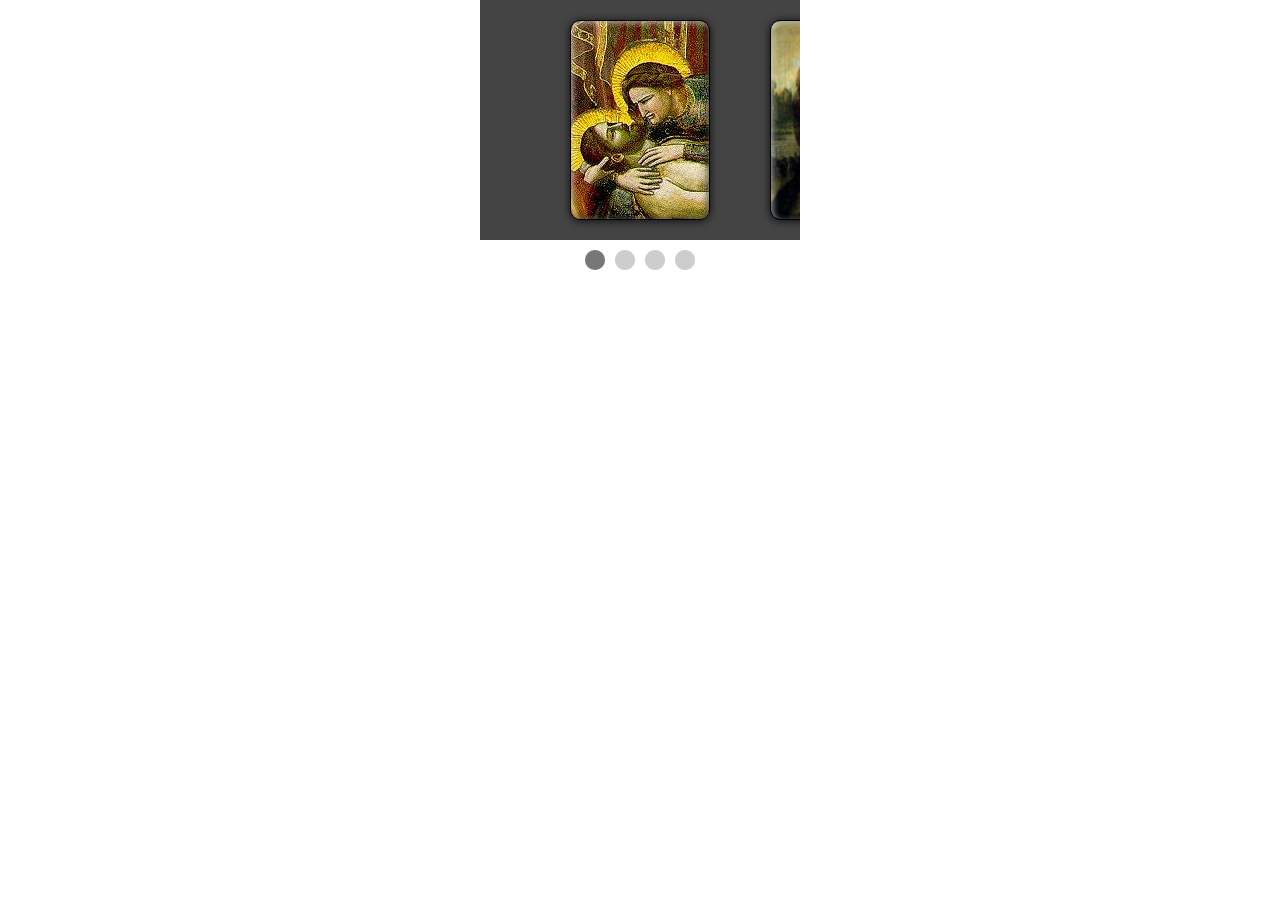
<file: plugin/iscroll/demos/carousel/index.html>
<!DOCTYPE html>
<html>
<head>
<meta charset="utf-8">
<meta name="viewport" content="width=device-width, initial-scale=1.0, user-scalable=0, minimum-scale=1.0, maximum-scale=1.0">

<title>iScroll demo: carousel</title>

<script type="text/javascript" src="../../build/iscroll.js"></script>

<script type="text/javascript">

var myScroll;

function loaded () {
	myScroll = new IScroll('#wrapper', {
		scrollX: true,
		scrollY: false,
		momentum: false,
		snap: true,
		snapSpeed: 400,
		keyBindings: true,
		indicators: {
			el: document.getElementById('indicator'),
			resize: false
		}
	});
}

document.addEventListener('touchmove', function (e) { e.preventDefault(); }, false);
</script>

<style type="text/css">
* {
	-webkit-box-sizing: border-box;
	-moz-box-sizing: border-box;
	box-sizing: border-box;
}

html {
	-ms-touch-action: none;
}

body, ul, li {
	padding: 0;
	margin: 0;
	border: 0;
}

body {
	font-size: 12px;
	font-family: ubuntu, helvetica, arial;
	overflow: hidden; /* this is important to prevent the whole page to bounce */
}

#viewport {
	position: relative;
	width: 320px;
	height: 240px;
	margin: 0 auto;
	background: #444;
	overflow: hidden;
}

#wrapper {
	width: 200px;
	height: 240px;
	margin: 0 auto;
}

#scroller {
	position: absolute;
	z-index: 1;
	-webkit-tap-highlight-color: rgba(0,0,0,0);
	width: 800px;
	height: 240px;
	-webkit-transform: translateZ(0);
	-moz-transform: translateZ(0);
	-ms-transform: translateZ(0);
	-o-transform: translateZ(0);
	transform: translateZ(0);
	-webkit-touch-callout: none;
	-webkit-user-select: none;
	-moz-user-select: none;
	-ms-user-select: none;
	user-select: none;
	-webkit-text-size-adjust: none;
	-moz-text-size-adjust: none;
	-ms-text-size-adjust: none;
	-o-text-size-adjust: none;
	text-size-adjust: none;
	background-color: #444;
}

.slide {
	width: 200px;
	height: 240px;
	float: left;
}

.painting {
	width: 140px;
	height: 200px;
	border-radius: 10px;
	margin: 20px auto;
	border: 1px solid #000;
	box-shadow:
		inset 2px 2px 6px rgba(255,255,255,0.6),
		inset -2px -2px 6px rgba(0,0,0,0.6),
		0 1px 8px rgba(0,0,0,0.8);
}

.giotto {
	background: url(giotto.jpg);
}

.leonardo {
	background: url(leonardo.jpg);
}

.gaugin {
	background: url(gaugin.jpg);
}

.warhol {
	background: url(warhol.jpg);
}

#indicator {
	position: relative;
	width: 110px;
	height: 20px;
	margin: 10px auto;
	background: url([data-uri]);
}

#dotty {
	position: absolute;
	width: 20px;
	height: 20px;
	border-radius: 10px;
	background: #777;
}

</style>
</head>
<body onload="loaded()">

<div id="viewport">
	<div id="wrapper">
		<div id="scroller">
			<div class="slide">
				<div class="painting giotto"></div>
			</div>
			<div class="slide">
				<div class="painting leonardo"></div>
			</div>
			<div class="slide">
				<div class="painting gaugin"></div>
			</div>
			<div class="slide">
				<div class="painting warhol"></div>
			</div>
		</div>
	</div>
</div>

<div id="indicator">
	<div id="dotty"></div>
</div>

</body>
</html>
</file>
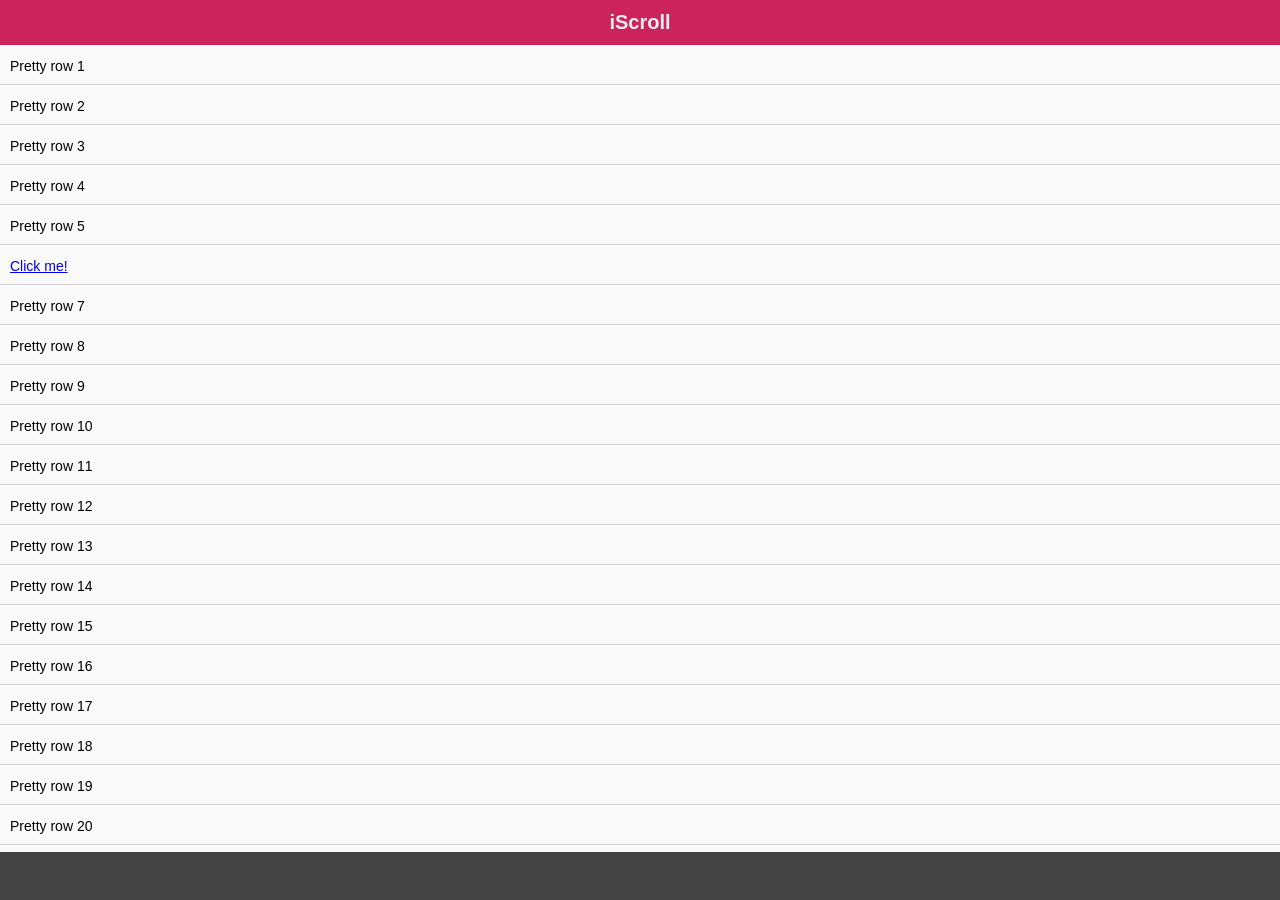
<file: plugin/iscroll/demos/click/index.html>
<!DOCTYPE html>
<html>
<head>
<meta charset="utf-8">
<meta name="viewport" content="width=device-width, initial-scale=1.0, user-scalable=0, minimum-scale=1.0, maximum-scale=1.0">

<title>iScroll demo: click</title>

<script type="text/javascript" src="../../build/iscroll.js"></script>

<script type="text/javascript">

var myScroll;

function loaded () {
	myScroll = new IScroll('#wrapper', { mouseWheel: true, click: true });
}

document.addEventListener('touchmove', function (e) { e.preventDefault(); }, false);

</script>

<style type="text/css">
* {
	-webkit-box-sizing: border-box;
	-moz-box-sizing: border-box;
	box-sizing: border-box;
}

html {
	-ms-touch-action: none;
}

body,ul,li {
	padding: 0;
	margin: 0;
	border: 0;
}

body {
	font-size: 12px;
	font-family: ubuntu, helvetica, arial;
	overflow: hidden; /* this is important to prevent the whole page to bounce */
}

#header {
	position: absolute;
	z-index: 2;
	top: 0;
	left: 0;
	width: 100%;
	height: 45px;
	line-height: 45px;
	background: #CD235C;
	padding: 0;
	color: #eee;
	font-size: 20px;
	text-align: center;
	font-weight: bold;
}

#footer {
	position: absolute;
	z-index: 2;
	bottom: 0;
	left: 0;
	width: 100%;
	height: 48px;
	background: #444;
	padding: 0;
	border-top: 1px solid #444;
}

#wrapper {
	position: absolute;
	z-index: 1;
	top: 45px;
	bottom: 48px;
	left: 0;
	width: 100%;
	background: #ccc;
	overflow: hidden;
}

#scroller {
	position: absolute;
	z-index: 1;
	-webkit-tap-highlight-color: rgba(0,0,0,0);
	width: 100%;
	-webkit-transform: translateZ(0);
	-moz-transform: translateZ(0);
	-ms-transform: translateZ(0);
	-o-transform: translateZ(0);
	transform: translateZ(0);
	-webkit-touch-callout: none;
	-webkit-user-select: none;
	-moz-user-select: none;
	-ms-user-select: none;
	user-select: none;
	-webkit-text-size-adjust: none;
	-moz-text-size-adjust: none;
	-ms-text-size-adjust: none;
	-o-text-size-adjust: none;
	text-size-adjust: none;
}

#scroller ul {
	list-style: none;
	padding: 0;
	margin: 0;
	width: 100%;
	text-align: left;
}

#scroller li {
	padding: 0 10px;
	height: 40px;
	line-height: 40px;
	border-bottom: 1px solid #ccc;
	border-top: 1px solid #fff;
	background-color: #fafafa;
	font-size: 14px;
}

</style>
</head>
<body onload="loaded()">
<div id="header">iScroll</div>

<div id="wrapper">
	<div id="scroller">
		<ul>
			<li>Pretty row 1</li>
			<li>Pretty row 2</li>
			<li>Pretty row 3</li>
			<li>Pretty row 4</li>
			<li>Pretty row 5</li>
			<li id="me"><a href="#" onclick="console.log(this.parentNode.style.backgroundColor);this.parentNode.style.backgroundColor=this.parentNode.style.backgroundColor==''?'#a00':'';return false">Click me!</a></li>
			<li>Pretty row 7</li>
			<li>Pretty row 8</li>
			<li>Pretty row 9</li>
			<li>Pretty row 10</li>
			<li>Pretty row 11</li>
			<li>Pretty row 12</li>
			<li>Pretty row 13</li>
			<li>Pretty row 14</li>
			<li>Pretty row 15</li>
			<li>Pretty row 16</li>
			<li>Pretty row 17</li>
			<li>Pretty row 18</li>
			<li>Pretty row 19</li>
			<li>Pretty row 20</li>
			<li>Pretty row 21</li>
			<li>Pretty row 22</li>
			<li>Pretty row 23</li>
			<li>Pretty row 24</li>
			<li>Pretty row 25</li>
			<li>Pretty row 26</li>
			<li>Pretty row 27</li>
			<li>Pretty row 28</li>
			<li>Pretty row 29</li>
			<li>Pretty row 30</li>
			<li>Pretty row 31</li>
			<li>Pretty row 32</li>
			<li>Pretty row 33</li>
			<li>Pretty row 34</li>
			<li>Pretty row 35</li>
			<li>Pretty row 36</li>
			<li>Pretty row 37</li>
			<li>Pretty row 38</li>
			<li>Pretty row 39</li>
			<li>Pretty row 40</li>
			<li>Pretty row 41</li>
			<li>Pretty row 42</li>
			<li>Pretty row 43</li>
			<li>Pretty row 44</li>
			<li>Pretty row 45</li>
			<li>Pretty row 46</li>
			<li>Pretty row 47</li>
			<li>Pretty row 48</li>
			<li>Pretty row 49</li>
			<li>Pretty row 50</li>
		</ul>
	</div>
</div>

<div id="footer"></div>

</body>
</html>
</file>
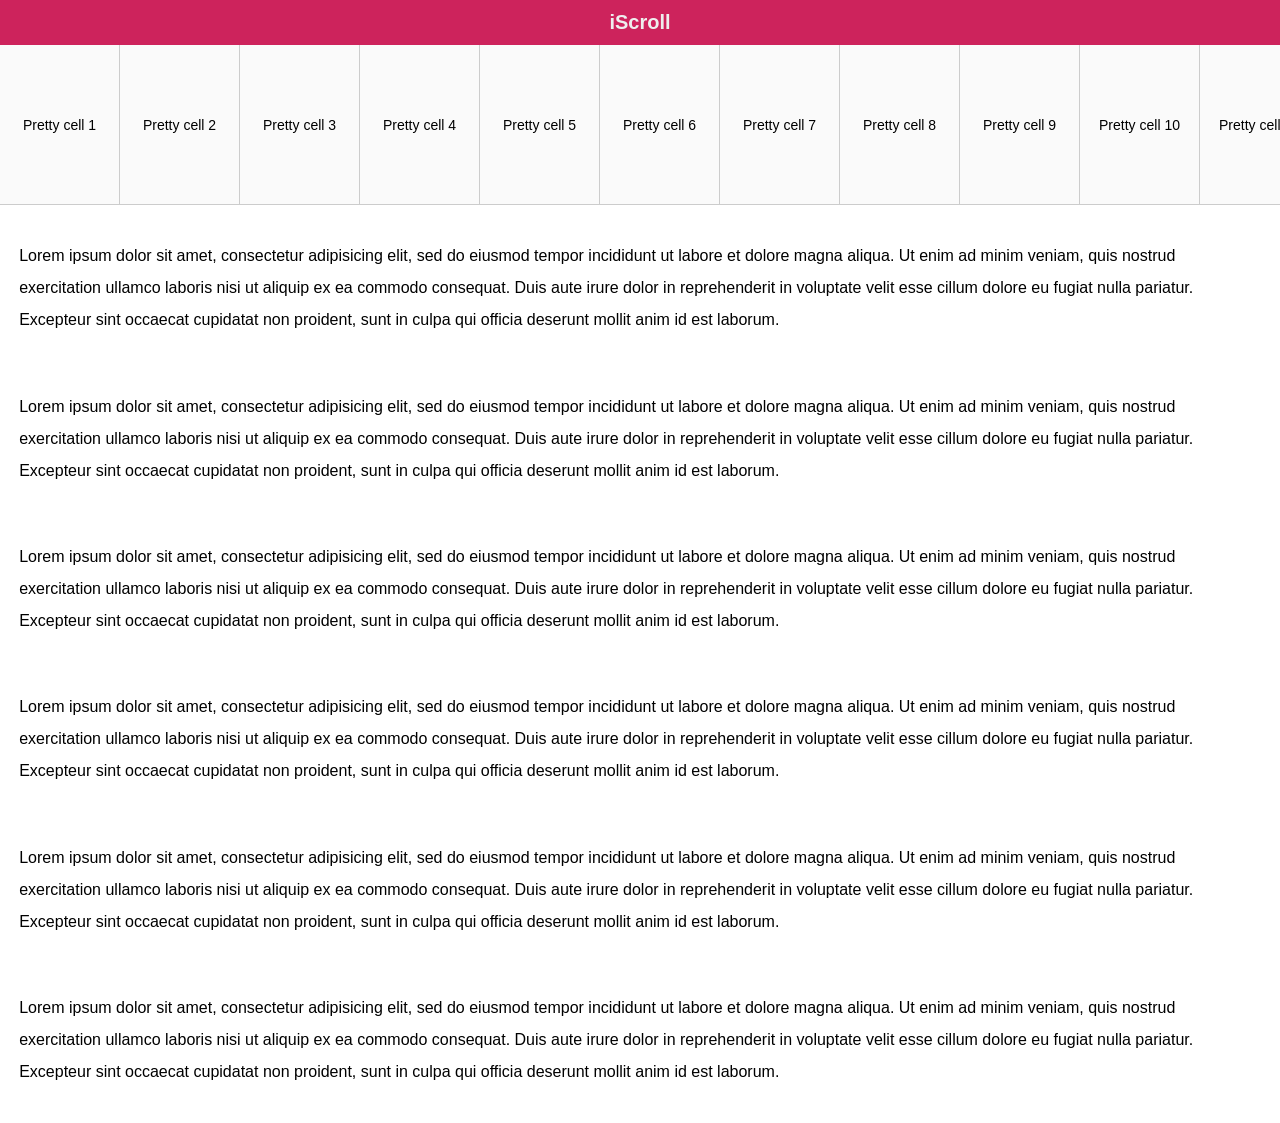
<file: plugin/iscroll/demos/event-passthrough/index.html>
<!DOCTYPE html>
<html>
<head>
<meta charset="utf-8">
<meta name="viewport" content="width=device-width, initial-scale=1.0, user-scalable=0, minimum-scale=1.0, maximum-scale=1.0">

<title>iScroll demo: Event Passthrough</title>

<script type="text/javascript" src="../../build/iscroll.js"></script>

<script type="text/javascript">

var myScroll;

function loaded () {
	myScroll = new IScroll('#wrapper', { eventPassthrough: true, scrollX: true, scrollY: false, preventDefault: false });
}

</script>

<style type="text/css">
* {
	-webkit-box-sizing: border-box;
	-moz-box-sizing: border-box;
	box-sizing: border-box;
}

body,ul,li {
	padding: 0;
	margin: 0;
	border: 0;
}

body {
	font-size: 12px;
	font-family: ubuntu, helvetica, arial;
}

#header {
	width: 100%;
	height: 45px;
	line-height: 45px;
	background: #CD235C;
	padding: 0;
	color: #eee;
	font-size: 20px;
	text-align: center;
	font-weight: bold;
}

#wrapper {
	position: relative;
	z-index: 1;
	height: 160px;
	width: 100%;
	background: #ccc;
	overflow: hidden;
	-ms-touch-action: none;
}

#scroller {
	position: absolute;
	z-index: 1;
	-webkit-tap-highlight-color: rgba(0,0,0,0);
	width: 2400px;
	height: 160px;
	-webkit-transform: translateZ(0);
	-moz-transform: translateZ(0);
	-ms-transform: translateZ(0);
	-o-transform: translateZ(0);
	transform: translateZ(0);
	-webkit-touch-callout: none;
	-webkit-user-select: none;
	-moz-user-select: none;
	-ms-user-select: none;
	user-select: none;
	-webkit-text-size-adjust: none;
	-moz-text-size-adjust: none;
	-ms-text-size-adjust: none;
	-o-text-size-adjust: none;
	text-size-adjust: none;
}

#scroller ul {
	list-style: none;
	width: 100%;
	padding: 0;
	margin: 0;
}

#scroller li {
	width: 120px;
	height: 160px;
	float: left;
	line-height: 160px;
	border-right: 1px solid #ccc;
	border-bottom: 1px solid #ccc;
	background-color: #fafafa;
	font-size: 14px;
	overflow: hidden;
	text-align: center;
}

p {
	font-size: 16px;
	padding: 1.2em;
	line-height: 200%;
}

</style>
</head>
<body onload="loaded()">
<div id="header">iScroll</div>

<div id="wrapper">
	<div id="scroller">
		<ul>
			<li>Pretty cell 1</li>
			<li>Pretty cell 2</li>
			<li>Pretty cell 3</li>
			<li>Pretty cell 4</li>
			<li>Pretty cell 5</li>
			<li>Pretty cell 6</li>
			<li>Pretty cell 7</li>
			<li>Pretty cell 8</li>
			<li>Pretty cell 9</li>
			<li>Pretty cell 10</li>
			<li>Pretty cell 11</li>
			<li>Pretty cell 12</li>
			<li>Pretty cell 13</li>
			<li>Pretty cell 14</li>
			<li>Pretty cell 15</li>
			<li>Pretty cell 16</li>
			<li>Pretty cell 17</li>
			<li>Pretty cell 18</li>
			<li>Pretty cell 19</li>
			<li>Pretty cell 20</li>
		</ul>
	</div>
</div>

<p>Lorem ipsum dolor sit amet, consectetur adipisicing elit, sed do eiusmod tempor incididunt ut labore et dolore magna aliqua. Ut enim ad minim veniam, quis nostrud exercitation ullamco laboris nisi ut aliquip ex ea commodo consequat. Duis aute irure dolor in reprehenderit in voluptate velit esse cillum dolore eu fugiat nulla pariatur. Excepteur sint occaecat cupidatat non proident, sunt in culpa qui officia deserunt mollit anim id est laborum.</p>

<p>Lorem ipsum dolor sit amet, consectetur adipisicing elit, sed do eiusmod tempor incididunt ut labore et dolore magna aliqua. Ut enim ad minim veniam, quis nostrud exercitation ullamco laboris nisi ut aliquip ex ea commodo consequat. Duis aute irure dolor in reprehenderit in voluptate velit esse cillum dolore eu fugiat nulla pariatur. Excepteur sint occaecat cupidatat non proident, sunt in culpa qui officia deserunt mollit anim id est laborum.</p>

<p>Lorem ipsum dolor sit amet, consectetur adipisicing elit, sed do eiusmod tempor incididunt ut labore et dolore magna aliqua. Ut enim ad minim veniam, quis nostrud exercitation ullamco laboris nisi ut aliquip ex ea commodo consequat. Duis aute irure dolor in reprehenderit in voluptate velit esse cillum dolore eu fugiat nulla pariatur. Excepteur sint occaecat cupidatat non proident, sunt in culpa qui officia deserunt mollit anim id est laborum.</p>

<p>Lorem ipsum dolor sit amet, consectetur adipisicing elit, sed do eiusmod tempor incididunt ut labore et dolore magna aliqua. Ut enim ad minim veniam, quis nostrud exercitation ullamco laboris nisi ut aliquip ex ea commodo consequat. Duis aute irure dolor in reprehenderit in voluptate velit esse cillum dolore eu fugiat nulla pariatur. Excepteur sint occaecat cupidatat non proident, sunt in culpa qui officia deserunt mollit anim id est laborum.</p>

<p>Lorem ipsum dolor sit amet, consectetur adipisicing elit, sed do eiusmod tempor incididunt ut labore et dolore magna aliqua. Ut enim ad minim veniam, quis nostrud exercitation ullamco laboris nisi ut aliquip ex ea commodo consequat. Duis aute irure dolor in reprehenderit in voluptate velit esse cillum dolore eu fugiat nulla pariatur. Excepteur sint occaecat cupidatat non proident, sunt in culpa qui officia deserunt mollit anim id est laborum.</p>

<p>Lorem ipsum dolor sit amet, consectetur adipisicing elit, sed do eiusmod tempor incididunt ut labore et dolore magna aliqua. Ut enim ad minim veniam, quis nostrud exercitation ullamco laboris nisi ut aliquip ex ea commodo consequat. Duis aute irure dolor in reprehenderit in voluptate velit esse cillum dolore eu fugiat nulla pariatur. Excepteur sint occaecat cupidatat non proident, sunt in culpa qui officia deserunt mollit anim id est laborum.</p>

</body>
</html>
</file>
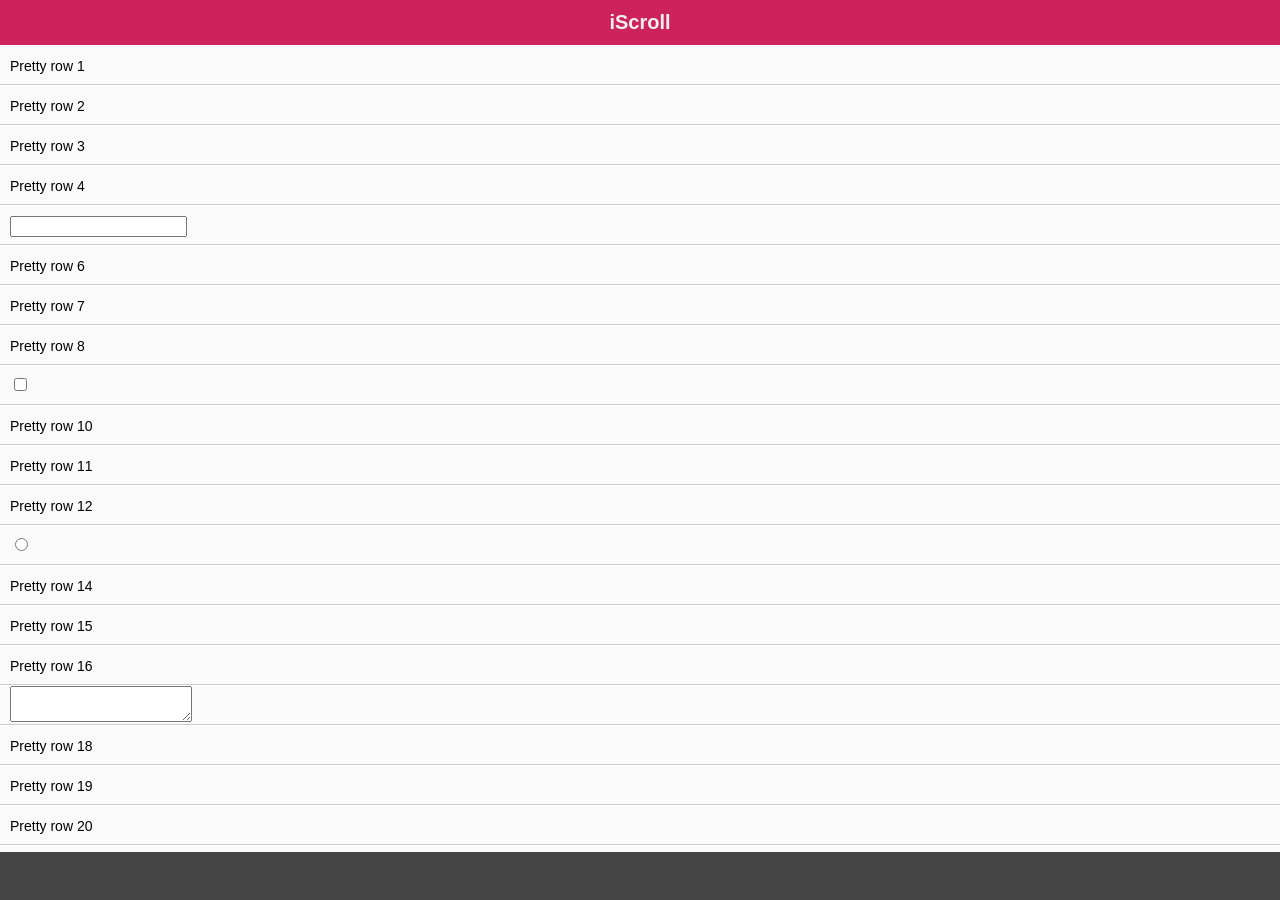
<file: plugin/iscroll/demos/forms/index.html>
<!DOCTYPE html>
<html>
<head>
<meta charset="utf-8">
<meta name="viewport" content="width=device-width, initial-scale=1.0, user-scalable=0, minimum-scale=1.0, maximum-scale=1.0">

<title>iScroll demo: simple</title>

<script type="text/javascript" src="../../build/iscroll.js"></script>

<script type="text/javascript">

var myScroll;

function loaded () {
	myScroll = new IScroll('#wrapper', { mouseWheel: true });
}

document.addEventListener('touchmove', function (e) { e.preventDefault(); }, false);

</script>

<style type="text/css">
* {
	-webkit-box-sizing: border-box;
	-moz-box-sizing: border-box;
	box-sizing: border-box;
}

html {
	-ms-touch-action: none;
}

body,ul,li {
	padding: 0;
	margin: 0;
	border: 0;
}

body {
	font-size: 12px;
	font-family: ubuntu, helvetica, arial;
	overflow: hidden; /* this is important to prevent the whole page to bounce */
}

#header {
	position: absolute;
	z-index: 2;
	top: 0;
	left: 0;
	width: 100%;
	height: 45px;
	line-height: 45px;
	background: #CD235C;
	padding: 0;
	color: #eee;
	font-size: 20px;
	text-align: center;
	font-weight: bold;
}

#footer {
	position: absolute;
	z-index: 2;
	bottom: 0;
	left: 0;
	width: 100%;
	height: 48px;
	background: #444;
	padding: 0;
	border-top: 1px solid #444;
}

#wrapper {
	position: absolute;
	z-index: 1;
	top: 45px;
	bottom: 48px;
	left: 0;
	width: 100%;
	background: #ccc;
	overflow: hidden;
}

#scroller {
	position: absolute;
	z-index: 1;
	-webkit-tap-highlight-color: rgba(0,0,0,0);
	width: 100%;
	-webkit-transform: translateZ(0);
	-moz-transform: translateZ(0);
	-ms-transform: translateZ(0);
	-o-transform: translateZ(0);
	transform: translateZ(0);
	-webkit-touch-callout: none;
	-webkit-user-select: none;
	-moz-user-select: none;
	-ms-user-select: none;
	user-select: none;
	-webkit-text-size-adjust: none;
	-moz-text-size-adjust: none;
	-ms-text-size-adjust: none;
	-o-text-size-adjust: none;
	text-size-adjust: none;
}

#scroller ul {
	list-style: none;
	padding: 0;
	margin: 0;
	width: 100%;
	text-align: left;
}

#scroller li {
	padding: 0 10px;
	height: 40px;
	line-height: 40px;
	border-bottom: 1px solid #ccc;
	border-top: 1px solid #fff;
	background-color: #fafafa;
	font-size: 14px;
}

</style>
</head>
<body onload="loaded()">
<div id="header">iScroll</div>

<div id="wrapper">
	<div id="scroller">
		<ul>
			<li>Pretty row 1</li>
			<li>Pretty row 2</li>
			<li>Pretty row 3</li>
			<li>Pretty row 4</li>
			<li><input type="text"></li>
			<li>Pretty row 6</li>
			<li>Pretty row 7</li>
			<li>Pretty row 8</li>
			<li><input type="checkbox"></li>
			<li>Pretty row 10</li>
			<li>Pretty row 11</li>
			<li>Pretty row 12</li>
			<li><input type="radio"></li>
			<li>Pretty row 14</li>
			<li>Pretty row 15</li>
			<li>Pretty row 16</li>
			<li><textarea></textarea></li>
			<li>Pretty row 18</li>
			<li>Pretty row 19</li>
			<li>Pretty row 20</li>
			<li><select><option>option</option></select></li>
			<li>Pretty row 22</li>
			<li>Pretty row 23</li>
			<li>Pretty row 24</li>
			<li>Pretty row 25</li>
			<li>Pretty row 26</li>
			<li>Pretty row 27</li>
			<li>Pretty row 28</li>
			<li>Pretty row 29</li>
			<li>Pretty row 30</li>
			<li>Pretty row 31</li>
			<li>Pretty row 32</li>
			<li>Pretty row 33</li>
			<li>Pretty row 34</li>
			<li>Pretty row 35</li>
			<li>Pretty row 36</li>
			<li>Pretty row 37</li>
			<li>Pretty row 38</li>
			<li>Pretty row 39</li>
			<li>Pretty row 40</li>
			<li>Pretty row 41</li>
			<li>Pretty row 42</li>
			<li>Pretty row 43</li>
			<li>Pretty row 44</li>
			<li>Pretty row 45</li>
			<li>Pretty row 46</li>
			<li>Pretty row 47</li>
			<li>Pretty row 48</li>
			<li>Pretty row 49</li>
			<li>Pretty row 50</li>
		</ul>
	</div>
</div>

<div id="footer"></div>

</body>
</html>
</file>
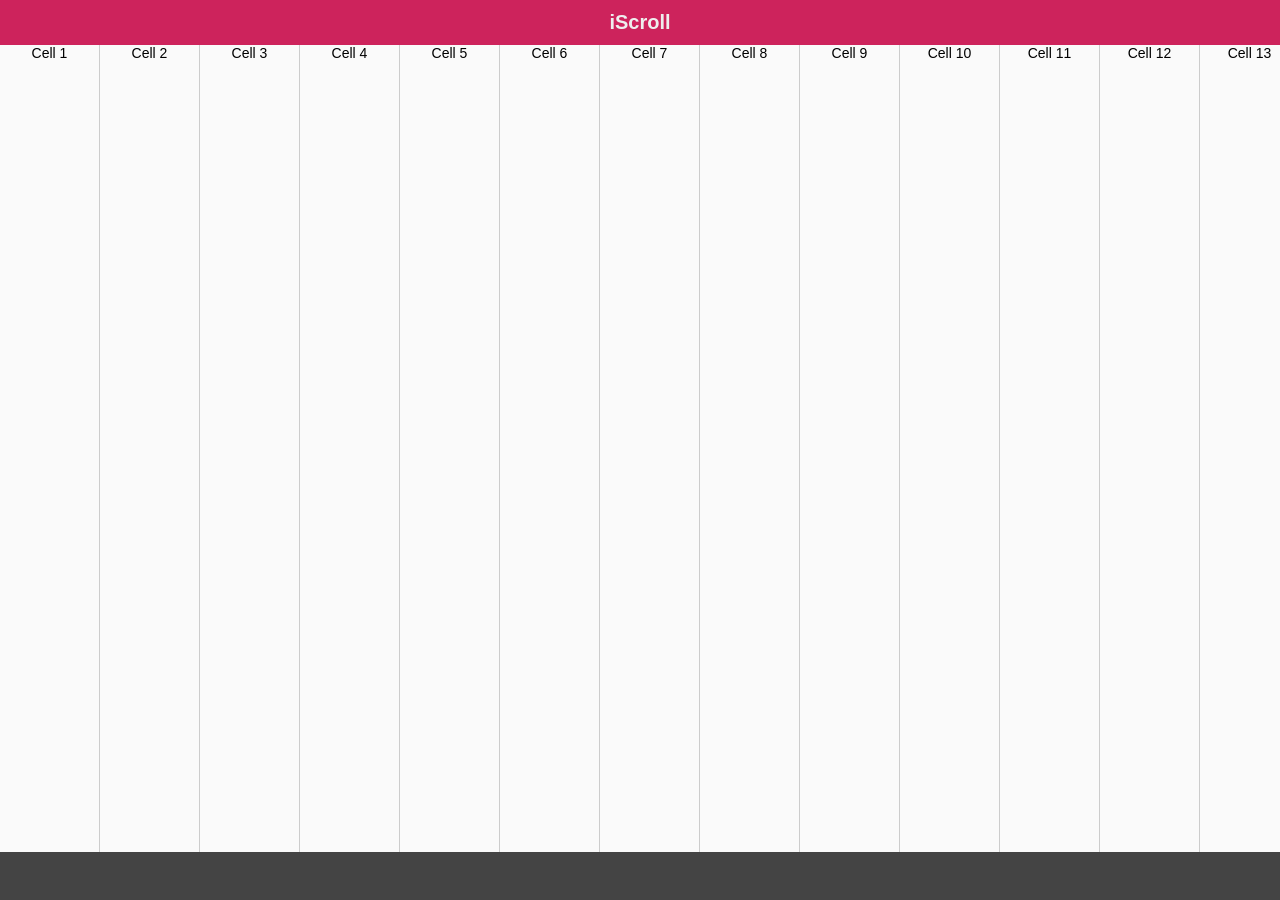
<file: plugin/iscroll/demos/horizontal/index.html>
<!DOCTYPE html>
<html>
<head>
<meta charset="utf-8">
<meta name="viewport" content="width=device-width, initial-scale=1.0, user-scalable=0, minimum-scale=1.0, maximum-scale=1.0">

<title>iScroll demo: horizontal scrolling</title>

<script type="text/javascript" src="../../build/iscroll.js"></script>

<script type="text/javascript">

var myScroll;

function loaded () {
	myScroll = new IScroll('#wrapper', { scrollX: true, scrollY: false, mouseWheel: true });
}

document.addEventListener('touchmove', function (e) { e.preventDefault(); }, false);

</script>

<style type="text/css">
* {
	-webkit-box-sizing: border-box;
	-moz-box-sizing: border-box;
	box-sizing: border-box;
}

html {
	-ms-touch-action: none;
}

body,ul,li {
	padding: 0;
	margin: 0;
	border: 0;
}

body {
	font-size: 12px;
	font-family: ubuntu, helvetica, arial;
	overflow: hidden; /* this is important to prevent the whole page to bounce */
}

#header {
	position: absolute;
	z-index: 2;
	top: 0;
	left: 0;
	width: 100%;
	height: 45px;
	line-height: 45px;
	background: #CD235C;
	padding: 0;
	color: #eee;
	font-size: 20px;
	text-align: center;
	font-weight: bold;
}

#footer {
	position: absolute;
	z-index: 2;
	bottom: 0;
	left: 0;
	width: 100%;
	height: 48px;
	background: #444;
	padding: 0;
	border-top: 1px solid #444;
}

#wrapper {
	position: absolute;
	z-index: 1;
	top: 45px;
	bottom: 48px;
	left: 0;
	width: 100%;
	background: #ccc;
	overflow: hidden;
}

#scroller {
	position: absolute;
	z-index: 1;
	-webkit-tap-highlight-color: rgba(0,0,0,0);
	width: 5000px;
	height: 100%;
	background-color: #a00;
	-webkit-transform: translateZ(0);
	-moz-transform: translateZ(0);
	-ms-transform: translateZ(0);
	-o-transform: translateZ(0);
	transform: translateZ(0);
	-webkit-touch-callout: none;
	-webkit-user-select: none;
	-moz-user-select: none;
	-ms-user-select: none;
	user-select: none;
	-webkit-text-size-adjust: none;
	-moz-text-size-adjust: none;
	-ms-text-size-adjust: none;
	-o-text-size-adjust: none;
	text-size-adjust: none;
}

#scroller ul {
	list-style: none;
	padding: 0;
	margin: 0;
	width: 100%;
	height: 100%;
	text-align: center;
}

#scroller li {
	display: block;
	float: left;
	width: 100px;
	height: 100%;
	border-right: 1px solid #ccc;
	background-color: #fafafa;
	font-size: 14px;
}

</style>
</head>
<body onload="loaded()">
<div id="header">iScroll</div>

<div id="wrapper">
	<div id="scroller">
		<ul>
			<li>Cell 1</li>
			<li>Cell 2</li>
			<li>Cell 3</li>
			<li>Cell 4</li>
			<li>Cell 5</li>
			<li>Cell 6</li>
			<li>Cell 7</li>
			<li>Cell 8</li>
			<li>Cell 9</li>
			<li>Cell 10</li>
			<li>Cell 11</li>
			<li>Cell 12</li>
			<li>Cell 13</li>
			<li>Cell 14</li>
			<li>Cell 15</li>
			<li>Cell 16</li>
			<li>Cell 17</li>
			<li>Cell 18</li>
			<li>Cell 19</li>
			<li>Cell 20</li>
			<li>Cell 21</li>
			<li>Cell 22</li>
			<li>Cell 23</li>
			<li>Cell 24</li>
			<li>Cell 25</li>
			<li>Cell 26</li>
			<li>Cell 27</li>
			<li>Cell 28</li>
			<li>Cell 29</li>
			<li>Cell 30</li>
			<li>Cell 31</li>
			<li>Cell 32</li>
			<li>Cell 33</li>
			<li>Cell 34</li>
			<li>Cell 35</li>
			<li>Cell 36</li>
			<li>Cell 37</li>
			<li>Cell 38</li>
			<li>Cell 39</li>
			<li>Cell 40</li>
			<li>Cell 41</li>
			<li>Cell 42</li>
			<li>Cell 43</li>
			<li>Cell 44</li>
			<li>Cell 45</li>
			<li>Cell 46</li>
			<li>Cell 47</li>
			<li>Cell 48</li>
			<li>Cell 49</li>
			<li>Cell 50</li>
		</ul>
	</div>
</div>

<div id="footer"></div>

</body>
</html>
</file>
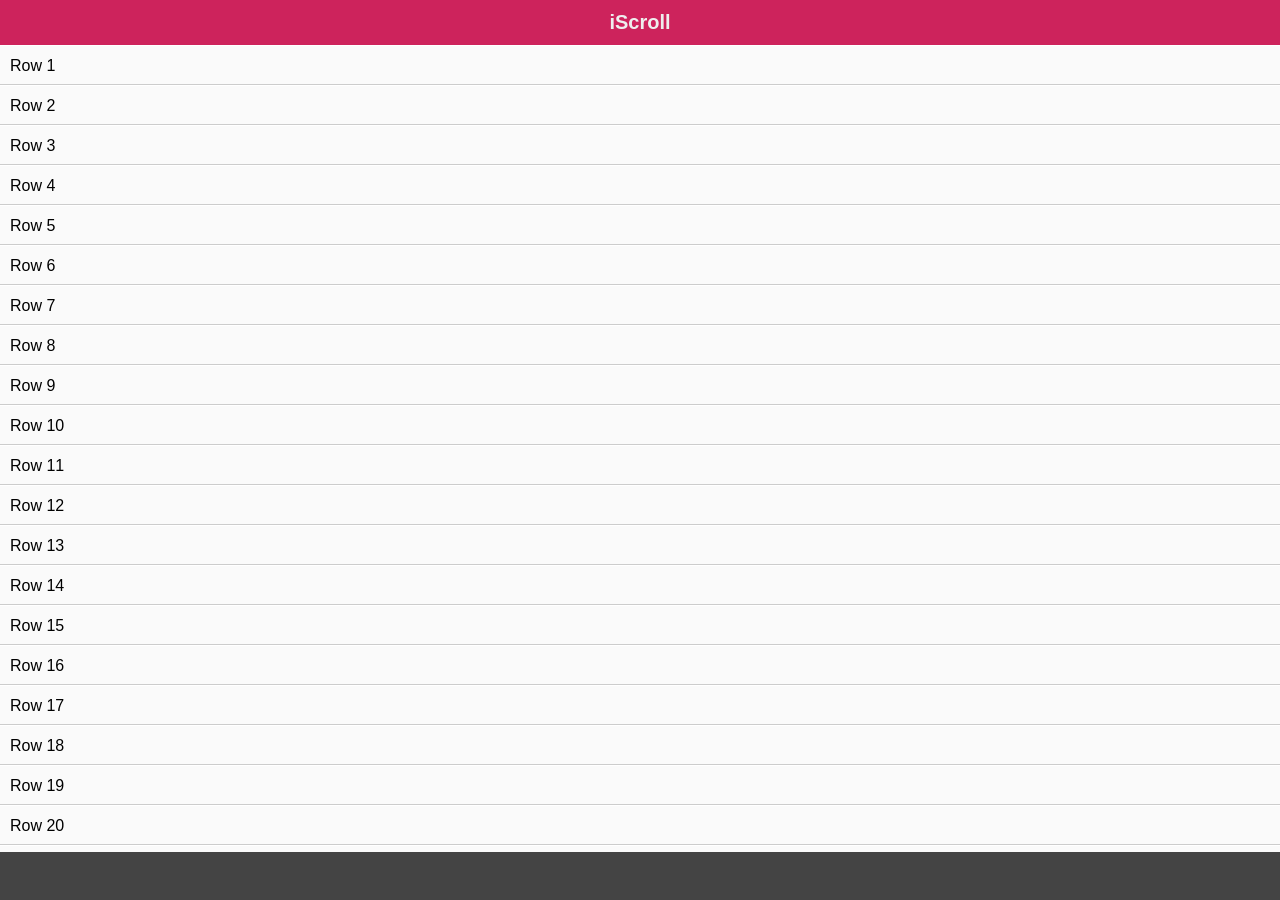
<file: plugin/iscroll/demos/infinite/index.html>
<!DOCTYPE html>
<html>
<head>
<meta charset="utf-8">
<meta name="viewport" content="width=device-width, initial-scale=1.0, user-scalable=0, minimum-scale=1.0, maximum-scale=1.0">

<title>iScroll demo: infinite scrolling</title>

<script type="text/javascript" src="../../build/iscroll-infinite.js"></script>

<script type="text/javascript">
/******************************************************************************
 *
 * For the sake of keeping the script dependecy free I'm including a custom
 * AJAX function. You should probably use a third party plugin
 *
 */
function ajax (url, parms) {
	parms = parms || {};
	var req = new XMLHttpRequest(),
		post = parms.post || null,
		callback = parms.callback || null,
		timeout = parms.timeout || null;

	req.onreadystatechange = function () {
		if ( req.readyState != 4 ) return;

		// Error
		if ( req.status != 200 && req.status != 304 ) {
			if ( callback ) callback(false);
			return;
		}

		if ( callback ) callback(req.responseText);
	};

	if ( post ) {
		req.open('POST', url, true);
		req.setRequestHeader('Content-type', 'application/x-www-form-urlencoded');
	} else {
		req.open('GET', url, true);
	}

	req.setRequestHeader('X-Requested-With', 'XMLHttpRequest');

	req.send(post);

	if ( timeout ) {
		setTimeout(function () {
			req.onreadystatechange = function () {};
			req.abort();
			if ( callback ) callback(false);
		}, timeout);
	}
}
/*
 *****************************************************************************/

var myScroll;

function loaded () {
	myScroll = new IScroll('#wrapper', {
		mouseWheel: true,
		infiniteElements: '#scroller .row',
		//infiniteLimit: 2000,
		dataset: requestData,
		dataFiller: updateContent,
		cacheSize: 1000
	});
}

function requestData (start, count) {
	ajax('dataset.php?start=' + +start + '&count=' + +count, {
		callback: function (data) {
			data = JSON.parse(data);
			myScroll.updateCache(start, data);
		}
	});
}

function updateContent (el, data) {
	el.innerHTML = data;
}

document.addEventListener('touchmove', function (e) { e.preventDefault(); }, false);

</script>

<style type="text/css">
* {
	-webkit-box-sizing: border-box;
	-moz-box-sizing: border-box;
	box-sizing: border-box;
}

html {
	-ms-touch-action: none;
}

body,ul,li {
	padding: 0;
	margin: 0;
	border: 0;
}

body {
	font-size: 12px;
	font-family: ubuntu, helvetica, arial;
	overflow: hidden; /* this is important to prevent the whole page to bounce */
}

#header {
	position: absolute;
	z-index: 2;
	top: 0;
	left: 0;
	width: 100%;
	height: 45px;
	line-height: 45px;
	background: #CD235C;
	padding: 0;
	color: #eee;
	font-size: 20px;
	text-align: center;
	font-weight: bold;
}

#footer {
	position: absolute;
	z-index: 2;
	bottom: 0;
	left: 0;
	width: 100%;
	height: 48px;
	background: #444;
	padding: 0;
	border-top: 1px solid #444;
}

#wrapper {
	position: absolute;
	z-index: 1;
	top: 45px;
	bottom: 48px;
	left: 0;
	width: 100%;
	background: #ccc;
	overflow: hidden;
}

#scroller {
	position: absolute;
	z-index: 1;
	-webkit-tap-highlight-color: rgba(0,0,0,0);
	width: 100%;
	-webkit-transform: translateZ(0);
	-moz-transform: translateZ(0);
	-ms-transform: translateZ(0);
	-o-transform: translateZ(0);
	transform: translateZ(0);
	-webkit-touch-callout: none;
	-webkit-user-select: none;
	-moz-user-select: none;
	-ms-user-select: none;
	user-select: none;
	-webkit-text-size-adjust: none;
	-moz-text-size-adjust: none;
	-ms-text-size-adjust: none;
	-o-text-size-adjust: none;
	text-size-adjust: none;
}

#scroller ul {
	list-style: none;
	padding: 0;
	margin: 0;
	width: 100%;
	text-align: left;
	position: relative;
}

#scroller li {
	position: absolute;
	width: 100%;
	top: 0;
	left: 0;
	-webkit-transform: translateZ(0);
	-moz-transform: translateZ(0);
	-ms-transform: translateZ(0);
	-o-transform: translateZ(0);
	transform: translateZ(0);
	padding: 0 10px;
	height: 40px;
	line-height: 40px;
	border-bottom: 1px solid #ccc;
	border-top: 1px solid #fff;
	background-color: #fafafa;
	font-size: 16px;
}

</style>
</head>
<body onload="loaded()">
<div id="header">iScroll</div>

<div id="wrapper">
	<div id="scroller">
		<ul>
			<li class="row">Row 1</li>
			<li class="row">Row 2</li>
			<li class="row">Row 3</li>
			<li class="row">Row 4</li>
			<li class="row">Row 5</li>
			<li class="row">Row 6</li>
			<li class="row">Row 7</li>
			<li class="row">Row 8</li>
			<li class="row">Row 9</li>
			<li class="row">Row 10</li>
			<li class="row">Row 11</li>
			<li class="row">Row 12</li>
			<li class="row">Row 13</li>
			<li class="row">Row 14</li>
			<li class="row">Row 15</li>

			<li class="row">Row 16</li>
			<li class="row">Row 17</li>
			<li class="row">Row 18</li>
			<li class="row">Row 19</li>
			<li class="row">Row 20</li>
			<li class="row">Row 21</li>
			<li class="row">Row 22</li>
			<li class="row">Row 23</li>
			<li class="row">Row 24</li>
			<li class="row">Row 25</li>
			<li class="row">Row 26</li>
			<li class="row">Row 27</li>
			<li class="row">Row 28</li>
			<li class="row">Row 29</li>
			<li class="row">Row 30</li>
		</ul>
	</div>
</div>

<div id="footer"></div>

</body>
</html>
</file>
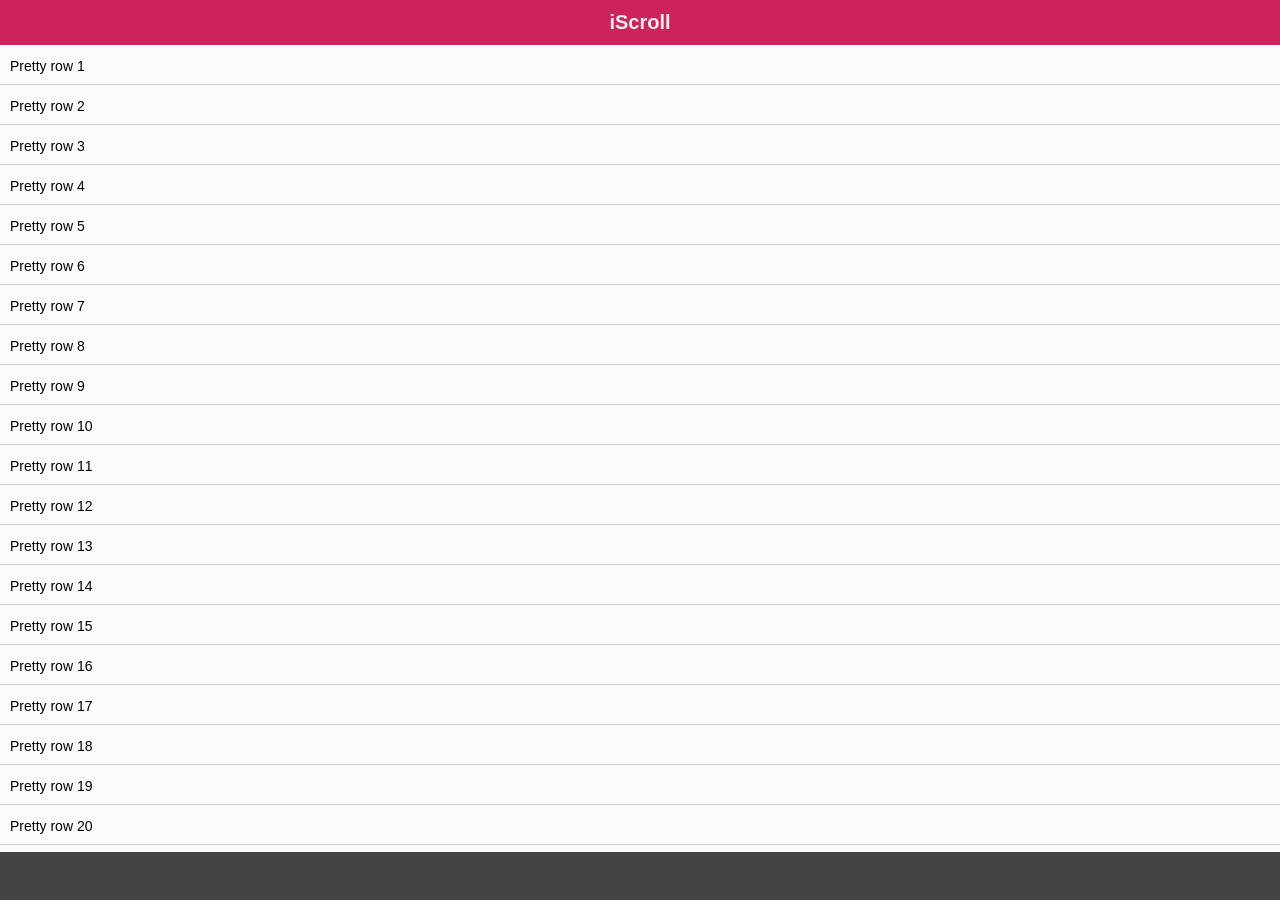
<file: plugin/iscroll/demos/key-bindings/index.html>
<!DOCTYPE html>
<html>
<head>
<meta charset="utf-8">
<meta name="viewport" content="width=device-width, initial-scale=1.0, user-scalable=0, minimum-scale=1.0, maximum-scale=1.0">

<title>iScroll demo: key bindings</title>

<script type="text/javascript" src="../../build/iscroll.js"></script>

<script type="text/javascript">

var myScroll;

function loaded () {
	myScroll = new IScroll('#wrapper', { keyBindings: true });
}

document.addEventListener('touchmove', function (e) { e.preventDefault(); }, false);

</script>

<style type="text/css">
* {
	-webkit-box-sizing: border-box;
	-moz-box-sizing: border-box;
	box-sizing: border-box;
}

html {
	-ms-touch-action: none;
}

body,ul,li {
	padding: 0;
	margin: 0;
	border: 0;
}

body {
	font-size: 12px;
	font-family: ubuntu, helvetica, arial;
	overflow: hidden; /* this is important to prevent the whole page to bounce */
}

#header {
	position: absolute;
	z-index: 2;
	top: 0;
	left: 0;
	width: 100%;
	height: 45px;
	line-height: 45px;
	background: #CD235C;
	padding: 0;
	color: #eee;
	font-size: 20px;
	text-align: center;
	font-weight: bold;
}

#footer {
	position: absolute;
	z-index: 2;
	bottom: 0;
	left: 0;
	width: 100%;
	height: 48px;
	background: #444;
	padding: 0;
	border-top: 1px solid #444;
}

#wrapper {
	position: absolute;
	z-index: 1;
	top: 45px;
	bottom: 48px;
	left: 0;
	width: 100%;
	background: #ccc;
	overflow: hidden;
}

#scroller {
	position: absolute;
	z-index: 1;
	-webkit-tap-highlight-color: rgba(0,0,0,0);
	width: 100%;
	-webkit-transform: translateZ(0);
	-moz-transform: translateZ(0);
	-ms-transform: translateZ(0);
	-o-transform: translateZ(0);
	transform: translateZ(0);
	-webkit-touch-callout: none;
	-webkit-user-select: none;
	-moz-user-select: none;
	-ms-user-select: none;
	user-select: none;
	-webkit-text-size-adjust: none;
	-moz-text-size-adjust: none;
	-ms-text-size-adjust: none;
	-o-text-size-adjust: none;
	text-size-adjust: none;
}

#scroller ul {
	list-style: none;
	padding: 0;
	margin: 0;
	width: 100%;
	text-align: left;
}

#scroller li {
	padding: 0 10px;
	height: 40px;
	line-height: 40px;
	border-bottom: 1px solid #ccc;
	border-top: 1px solid #fff;
	background-color: #fafafa;
	font-size: 14px;
}

</style>
</head>
<body onload="loaded()">
<div id="header">iScroll</div>

<div id="wrapper">
	<div id="scroller">
		<ul>
			<li>Pretty row 1</li>
			<li>Pretty row 2</li>
			<li>Pretty row 3</li>
			<li>Pretty row 4</li>
			<li>Pretty row 5</li>
			<li>Pretty row 6</li>
			<li>Pretty row 7</li>
			<li>Pretty row 8</li>
			<li>Pretty row 9</li>
			<li>Pretty row 10</li>
			<li>Pretty row 11</li>
			<li>Pretty row 12</li>
			<li>Pretty row 13</li>
			<li>Pretty row 14</li>
			<li>Pretty row 15</li>
			<li>Pretty row 16</li>
			<li>Pretty row 17</li>
			<li>Pretty row 18</li>
			<li>Pretty row 19</li>
			<li>Pretty row 20</li>
			<li>Pretty row 21</li>
			<li>Pretty row 22</li>
			<li>Pretty row 23</li>
			<li>Pretty row 24</li>
			<li>Pretty row 25</li>
			<li>Pretty row 26</li>
			<li>Pretty row 27</li>
			<li>Pretty row 28</li>
			<li>Pretty row 29</li>
			<li>Pretty row 30</li>
			<li>Pretty row 31</li>
			<li>Pretty row 32</li>
			<li>Pretty row 33</li>
			<li>Pretty row 34</li>
			<li>Pretty row 35</li>
			<li>Pretty row 36</li>
			<li>Pretty row 37</li>
			<li>Pretty row 38</li>
			<li>Pretty row 39</li>
			<li>Pretty row 40</li>
			<li>Pretty row 41</li>
			<li>Pretty row 42</li>
			<li>Pretty row 43</li>
			<li>Pretty row 44</li>
			<li>Pretty row 45</li>
			<li>Pretty row 46</li>
			<li>Pretty row 47</li>
			<li>Pretty row 48</li>
			<li>Pretty row 49</li>
			<li>Pretty row 50</li>
		</ul>
	</div>
</div>

<div id="footer"></div>

</body>
</html>
</file>
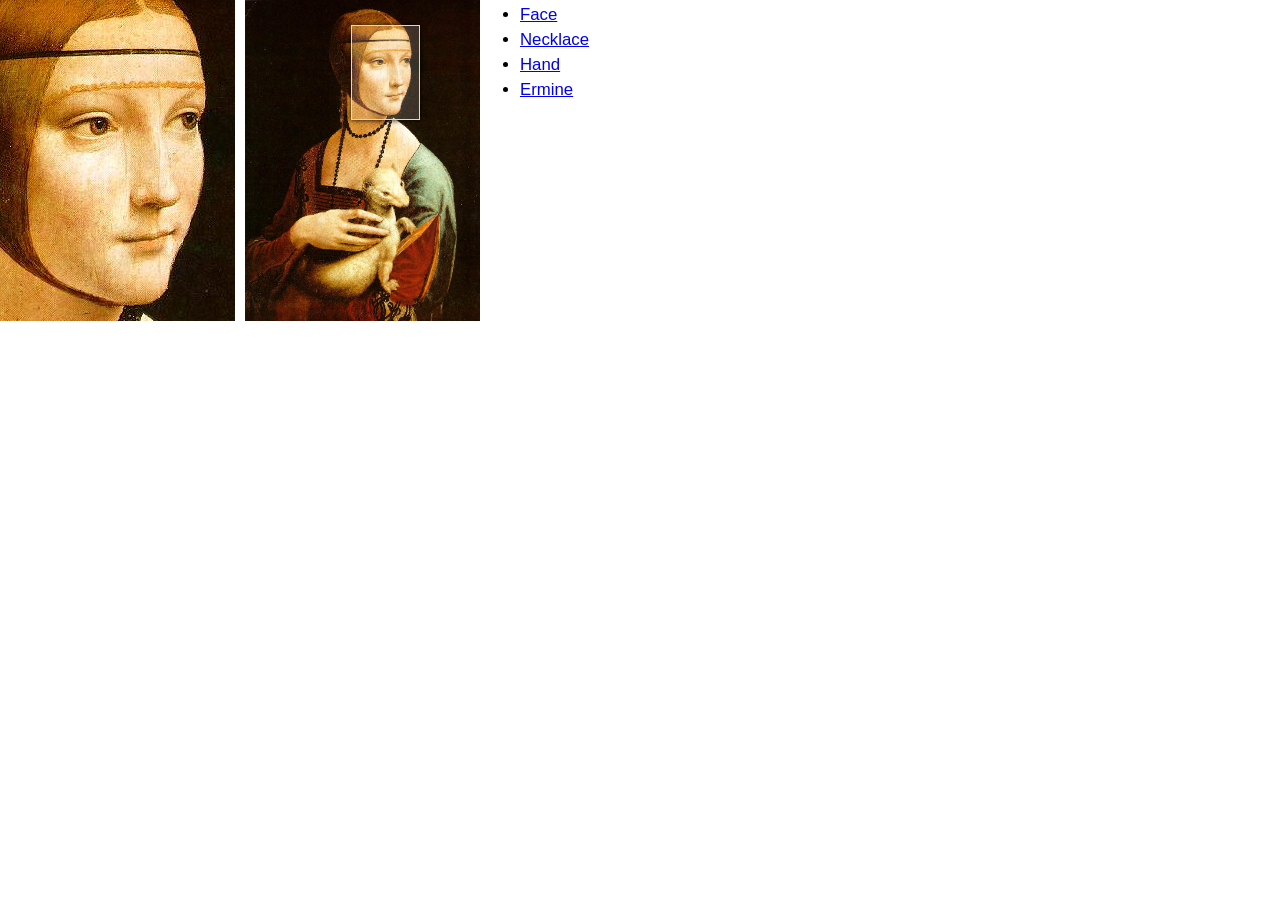
<file: plugin/iscroll/demos/minimap/index.html>
<!DOCTYPE html>
<html>
<head>
<meta charset="utf-8">
<meta name="viewport" content="width=device-width, initial-scale=1.0, user-scalable=0, minimum-scale=1.0, maximum-scale=1.0">

<title>iScroll demo: minimap</title>

<script type="text/javascript" src="../../build/iscroll.js"></script>

<script type="text/javascript">

var myScroll;

function loaded () {
	myScroll = new IScroll('#wrapper', {
		startX: -359,
		startY: -85,
		scrollY: true,
		scrollX: true,
		freeScroll: true,
		mouseWheel: true,
		indicators: {
			el: document.getElementById('minimap'),
			interactive: true
		}
	});
}

//document.addEventListener('touchmove', function (e) { e.preventDefault(); }, false);

</script>

<style type="text/css">
* {
	-webkit-box-sizing: border-box;
	-moz-box-sizing: border-box;
	box-sizing: border-box;
}

html {
	-ms-touch-action: none;
}

body,ul,li {
	padding: 0;
	margin: 0;
	border: 0;
}

body {
	font-size: 12px;
	font-family: ubuntu, helvetica, arial;
	overflow: hidden; /* this is important to prevent the whole page to bounce */
}

#header {
	position: absolute;
	z-index: 2;
	top: 0;
	left: 0;
	width: 100%;
	height: 45px;
	line-height: 45px;
	background: #CD235C;
	padding: 0;
	color: #eee;
	font-size: 20px;
	text-align: center;
	font-weight: bold;
}

#footer {
	position: absolute;
	z-index: 2;
	bottom: 0;
	left: 0;
	width: 100%;
	height: 48px;
	background: #444;
	padding: 0;
	border-top: 1px solid #444;
}

#wrapper {
	position: absolute;
	z-index: 1;
	width: 235px;
	height: 321px;
	top: 0;
	left: 0;
	background: #555;
	overflow: hidden;
}

#scroller {
	position: absolute;
	z-index: 1;
	width: 797px;
	height: 1087px;
	background: url(ermine.jpg);
	-webkit-tap-highlight-color: rgba(0,0,0,0);
	-webkit-transform: translateZ(0);
	-moz-transform: translateZ(0);
	-ms-transform: translateZ(0);
	-o-transform: translateZ(0);
	transform: translateZ(0);
	-webkit-touch-callout: none;
	-webkit-user-select: none;
	-moz-user-select: none;
	-ms-user-select: none;
	user-select: none;
	-webkit-text-size-adjust: none;
	-moz-text-size-adjust: none;
	-ms-text-size-adjust: none;
	-o-text-size-adjust: none;
	text-size-adjust: none;
}

#minimap {
	position: absolute;
	z-index: 1;
	width: 235px;
	height: 321px;
	background: url(ermine.jpg);
	background-size: 235px 321px;
	top: 0px;
	left: 245px;
}

#minimap-indicator {
	position: absolute;
	z-index: 1;
	border: 1px solid #fe0;
	box-shadow: 0 0 5px #000;
	background: rgba(255,255,255,0.15);
	-webkit-transform: translateZ(0);
	-moz-transform: translateZ(0);
	-ms-transform: translateZ(0);
	-o-transform: translateZ(0);
	transform: translateZ(0);
}

#bookmarks {
	position: absolute;
	left: 520px;
	font-size: 1.4em;
}

#bookmarks li {
	margin: 5px 0;
}

</style>
</head>
<body onload="loaded()">

<div id="wrapper">
	<div id="scroller"></div>
</div>

<div id="minimap">
	<div id="minimap-indicator"></div>
</div>

<ul id="bookmarks">
	<li><a href="javascript:myScroll.scrollTo(-359, -85, 400, IScroll.utils.ease.back)">Face</a></li>
	<li><a href="javascript:myScroll.scrollTo(-288, -342, 400, IScroll.utils.ease.back)">Necklace</a></li>
	<li><a href="javascript:myScroll.scrollTo(-264, -658, 400, IScroll.utils.ease.back)">Hand</a></li>
	<li><a href="javascript:myScroll.scrollTo(-383, -539, 400, IScroll.utils.ease.back)">Ermine</a></li>
</ul>

</body>
</html>
</file>
<file: plugin/iscroll/scrollbar.css>
/**
*  下拉刷新、滚动翻页样式
*  SnoopyChen (ceo@vmeitime.com)
*  2013-04-26
*/

/*------------- S 默认必须样式  -------------*/
/**
 *
 * 下拉样式 Pull down styles
 *
 */
#pullDown, #pullUp {
	background:#fff;
	height:40px;
	line-height:40px;
	padding:5px 10px;
	border-bottom:1px solid #ccc;
	font-weight:bold;
	font-size:14px;
	color:#888;
}
#pullDown .pullDownIcon, #pullUp .pullUpIcon  {
	display:block; float:left;
	width:40px; height:40px;
	background:url(pull-icon@2x.png) 0 0 no-repeat;
	-webkit-background-size:40px 80px; background-size:40px 80px;
	-webkit-transition-property:-webkit-transform;
	-webkit-transition-duration:250ms;	
}
#pullDown .pullDownIcon {
	-webkit-transform:rotate(0deg) translateZ(0);
}
#pullUp .pullUpIcon  {
	-webkit-transform:rotate(-180deg) translateZ(0);
}

#pullDown.flip .pullDownIcon {
	-webkit-transform:rotate(-180deg) translateZ(0);
}

#pullUp.flip .pullUpIcon {
	-webkit-transform:rotate(0deg) translateZ(0);
}

#pullDown.loading .pullDownIcon, #pullUp.loading .pullUpIcon {
	background-position:0 100%;
	-webkit-transform:rotate(0deg) translateZ(0);
	-webkit-transition-duration:0ms;

	-webkit-animation-name:loading;
	-webkit-animation-duration:2s;
	-webkit-animation-iteration-count:infinite;
	-webkit-animation-timing-function:linear;
}

@-webkit-keyframes loading {
	from { -webkit-transform:rotate(0deg) translateZ(0); }
	to { -webkit-transform:rotate(360deg) translateZ(0); }
}
/*------------- E 默认必须样式  -------------*/		
		



/*------------- S 以下css主要是仿IOS滚动条样式(可选样式)  -------------*/		
/**
 * Horizontal Scrollbar
 */
.myScrollbarH {
	position:absolute;
	z-index:100;
	height:7px;
	bottom:1px;
	left:2px;
	right:7px
}

.myScrollbarH > div {
	height:100%;
}

/**
 * Vertical Scrollbar
 */
.myScrollbarV {
	position:absolute;
	z-index:100;
	width:7px;bottom:7px;top:2px;right:1px
}

.myScrollbarV > div {
	width:100%;
}

/**
 * Both Scrollbars
 */
.myScrollbarH > div,
.myScrollbarV > div {
	position:absolute;
	z-index:100;

	/* The following is probably what you want to customize */
	-webkit-box-sizing:border-box;
	-moz-box-sizing:border-box;
	-o-box-sizing:border-box;
	box-sizing:border-box;
	
	border-width:3px;
	-webkit-border-image:url(scrollbar.png) 6 6 6 6;
	-moz-border-image:url(scrollbar.png) 6 6 6 6;
	-o-border-image:url(scrollbar.png) 6 6 6 6;
	border-image:url(scrollbar.png) 6 6 6 6;
}
/*------------- E 以上css主要是仿IOS滚动条样式  -------------*/
</file>
<file: plugin/jquery-validation-1.15.0/demo/css/screen.css>
/**********************************

Use: Main Screen Import

***********************************/

@import "reset.css";
@import "core.css";

@import "cmxformTemplate.css";
@import "cmxform.css";
</file>
